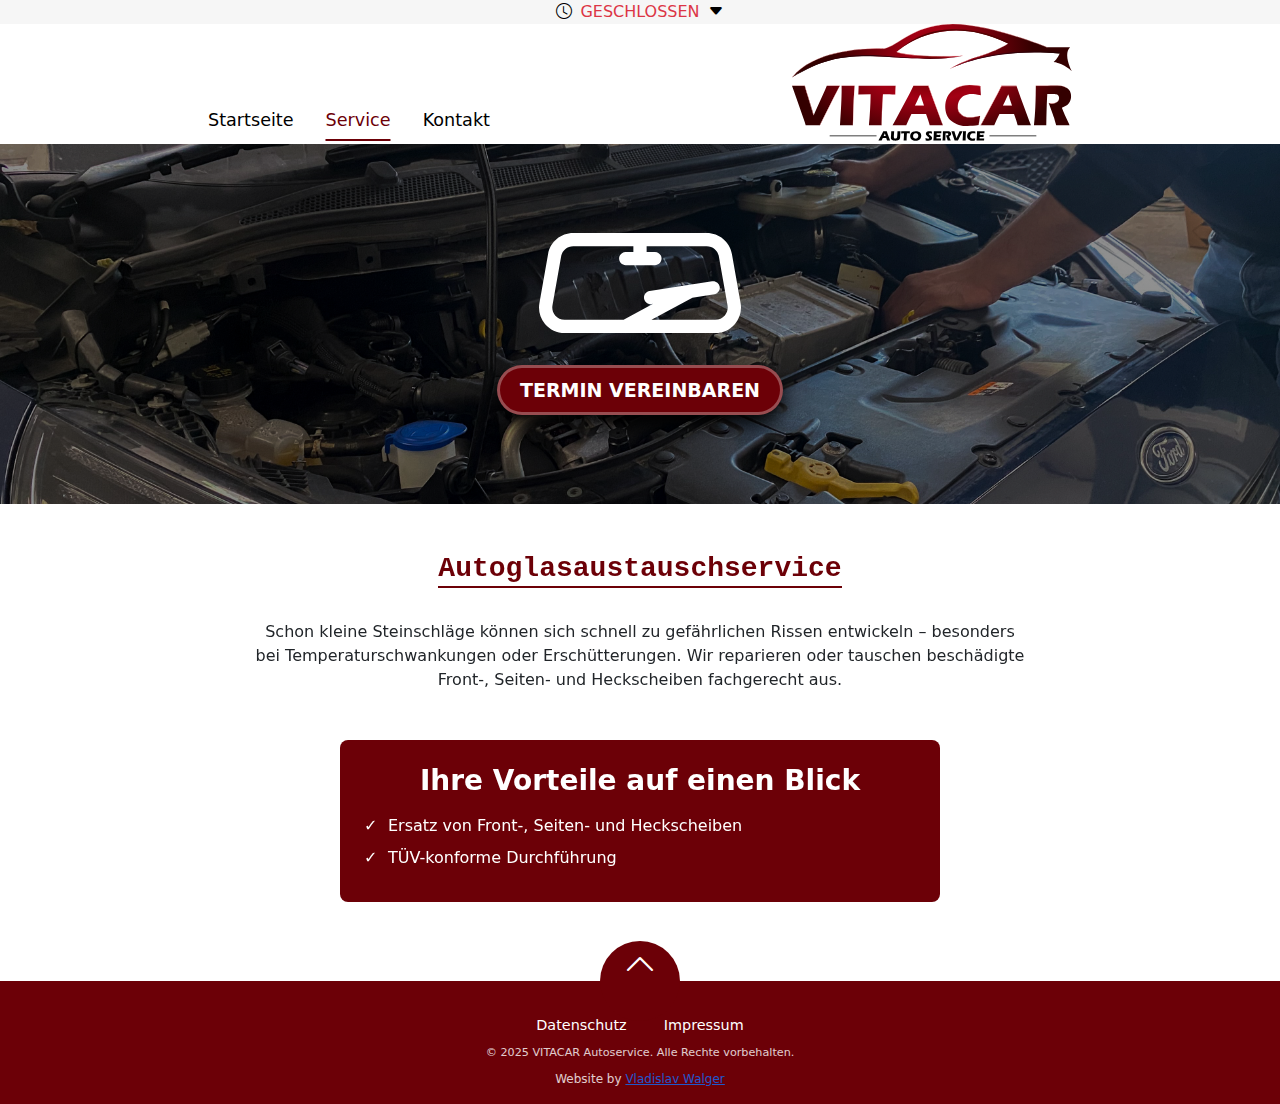
<file: autoglasaustauschservice.html>
<!DOCTYPE html>
<html lang="de">
<head>
  <meta charset="UTF-8">
  <title>VITACAR - Wartung & Inspektion</title>
  <link href="https://cdn.jsdelivr.net/npm/bootstrap@5.3.3/dist/css/bootstrap.min.css" rel="stylesheet">
  <link href="https://cdn.jsdelivr.net/npm/bootstrap-icons@1.10.5/font/bootstrap-icons.css" rel="stylesheet">
  <link rel="stylesheet" href="style.css">
</head>
<body>

<!-- Öffnungszeiten / Statusleiste -->
<div class="status">
  <div class="status-container container-fluid justify-content-center">
    <div class="status-wrapper d-flex align-items-center position-relative">
      <i class="bi bi-clock me-2 fs-6"></i>
      <span id="statusText" class="fs-6">Lade Status...</span>
      <i class="bi bi-caret-down-fill ms-2"></i>

      <!-- Dropdown Öffnungszeiten -->
      <div class="opening-hours position-absolute">
        <div class="opening-hours-line">
          <span>Montag bis Freitag</span>
          <span>08:30 - 17:30 Uhr</span>
        </div>
        <div class="opening-hours-line">
          <span>Samstag &amp; Sonntag</span>
          <span>Geschlossen</span>
        </div>
      </div>
    </div>
  </div>
</div>

<!-- Header / Navigation -->
<header>
  <nav class="main-nav">
    <div class="container-fluid content-container">
      <!-- Navigation links normal -->
      <ul class="nav-links">
        <li><a href="index.html">Startseite</a></li>
        <li class="has-submenu">
          <a href="#"  class="active">Service</a>
          <ul class="submenu">
            <li><a href="oelwechsel.html">Ölwechsel</a></li>
            <li><a href="wartung.html">Wartung & Inspektion</a></li>
            <li><a href="Fehlerdiagnose.html">Fehlerdiagnose</a></li>
            <li><a href="motor.html">Motor- & Getriebeinstandsetzung</a></li>
            <li><a href="autoglasaustauschservice.html">Autoglasaustauschservice</a></li>
            <li><a href="karosserie.html">Karosseriearbeiten</a></li>
            <li><a href="autopflege.html">Autopflege</a></li>
            <li><a href="lackaufbereitung.html">Lackaufbereitung</a></li>
          </ul>
        </li>
        <!-- <li><a href="#">Über uns</a></li> -->
        <li><a href="kontakt.html">Kontakt</a></li>
      </ul>

      <!-- Hamburger Icon -->
      <div class="hamburger">
        <span></span>
        <span></span>
        <span></span>
      </div>

      <!-- Logo -->
      <a href="index.html">
        <img src="Images/Logo.svg" alt="Vitacar Logo" height="120">
      </a> 
    </div>

    <!-- Overlay-Menü -->
    <div class="overlay-menu">
      <div class="overlay-content">
      <div class="close-overlay">
        <i class="bi bi-x"></i>
      </div>
      
      <!-- Hauptmenü -->
      <ul class="mainmenu">
        <li><a href="index.html">Startseite</a></li>
        <li>
          <a href="#" class="submenu-toggle">Service <span class="subarrow-right">&gt;</span></a>
        </li>
        <!-- <li><a href="#">Über uns</a></li> -->
        <li><a href="#">Kontakt</a></li>
      </ul>

        <!-- Untermenü -->
        <ul class="submenu-page">
          <li>
            <a href="#" class="submenu-back"><span class="subarrow-left">&lt;</span> Service</a>
          </li>
          <li><a href="oelwechsel.html">Ölwechsel</a></li>
          <li><a href="wartung.html">Wartung & Inspektion</a></li>
          <li><a href="Fehlerdiagnose.html">Fehlerdiagnose</a></li>
          <li><a href="motor.html">Motor- & Getriebeinstandsetzung</a></li>
          <li><a href="autoglasaustauschservice.html">Autoglasaustauschservice</a></li>
          <li><a href="karosserie.html">Karosseriearbeiten</a></li>
          <li><a href="autopflege.html">Autopflege</a></li>
          <li><a href="lackaufbereitung.html">Lackaufbereitung</a></li>
        </ul>
      </div>
    </div>
  </nav>
</header>

  <!-- Hero Section -->
  <section class="hero-section d-flex align-items-center justify-content-center text-center">
    <div class="hero-content">
      <img src="Assets/Hauptkategorien/Autoglasaustauschservice_weiß.svg" class="service_hero" alt="Ölwechsel Icon" height="100">
      <a href="kontakt.html" class="action_btn">TERMIN VEREINBAREN</a>
    </div>
  </section>

  <section class="service-section my-5 text-center reveal">
    <h3 class="section-title">Autoglasaustauschservice</h3>
    <p class="service-description">
      Schon kleine Steinschläge können sich schnell zu gefährlichen Rissen entwickeln – besonders bei Temperaturschwankungen oder Erschütterungen. Wir reparieren oder tauschen beschädigte Front-, Seiten- und Heckscheiben fachgerecht aus.
    </p>
  </section>

  <section class="inspection-cards my-5 reveal">
    <div class="benefit-box reveal">
      <h3 class="benefit-title text-center">Ihre Vorteile auf einen Blick</h3>
      <ul class="benefit-list">
        <li>Ersatz von Front-, Seiten- und Heckscheiben</li>
        <li>TÜV-konforme Durchführung</li>
      </ul>
    </div>
  </section>

  <footer class="footer">
    <div class="back-to-top">
      <a href="#">
        <i class="bi bi-chevron-up"></i>
      </a>
    </div>
    <div class="footer-links">
      <a href="#">Datenschutz</a>
      <a href="#">Impressum</a>
    </div>
    <div class="footer-copy">
      © 2025 VITACAR Autoservice. Alle Rechte vorbehalten.
    </div>

    <div class="footer-credit">
      Website by <a href="https://www.webwalger.de" target="_blank">Vladislav Walger</a>
    </div>
  </footer>

  <script src="script.js"></script>
  <script src="https://cdn.jsdelivr.net/npm/bootstrap@5.3.3/dist/js/bootstrap.bundle.min.js"></script>

</body>
</html>
</file>
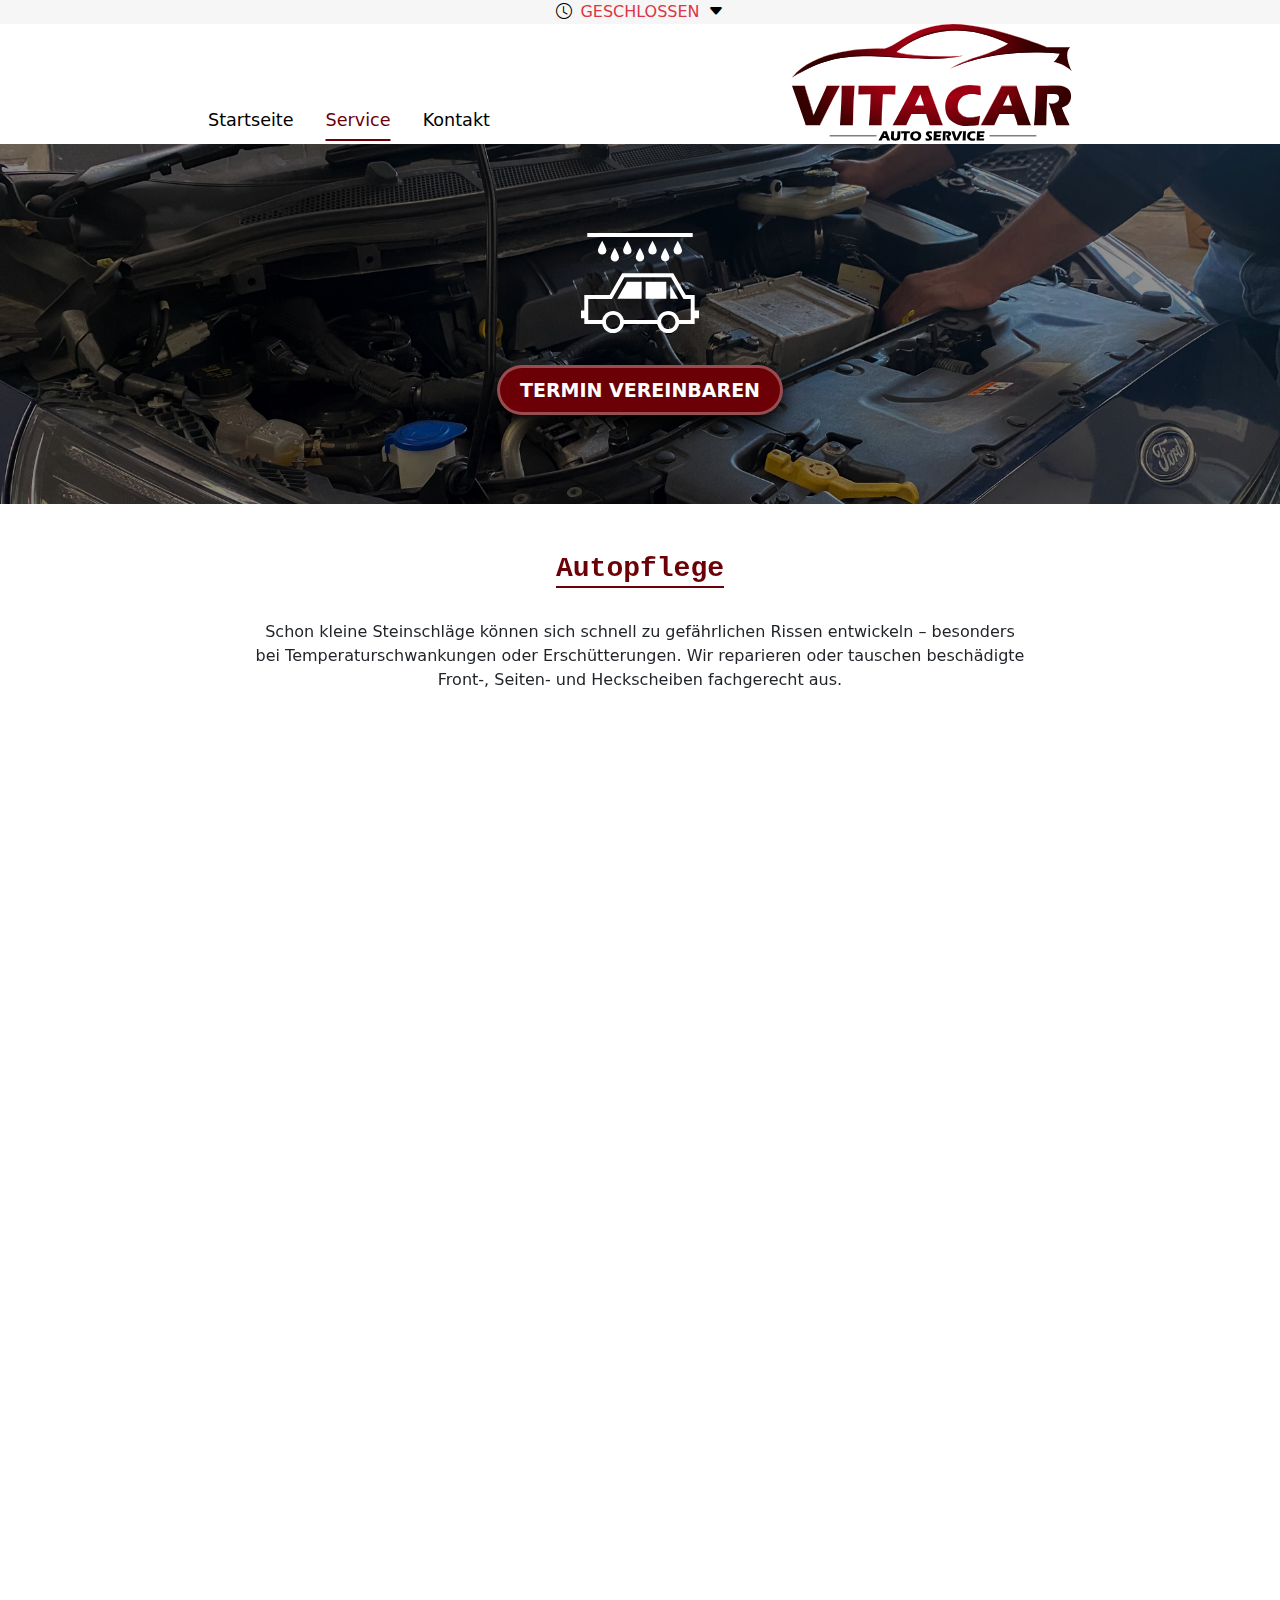
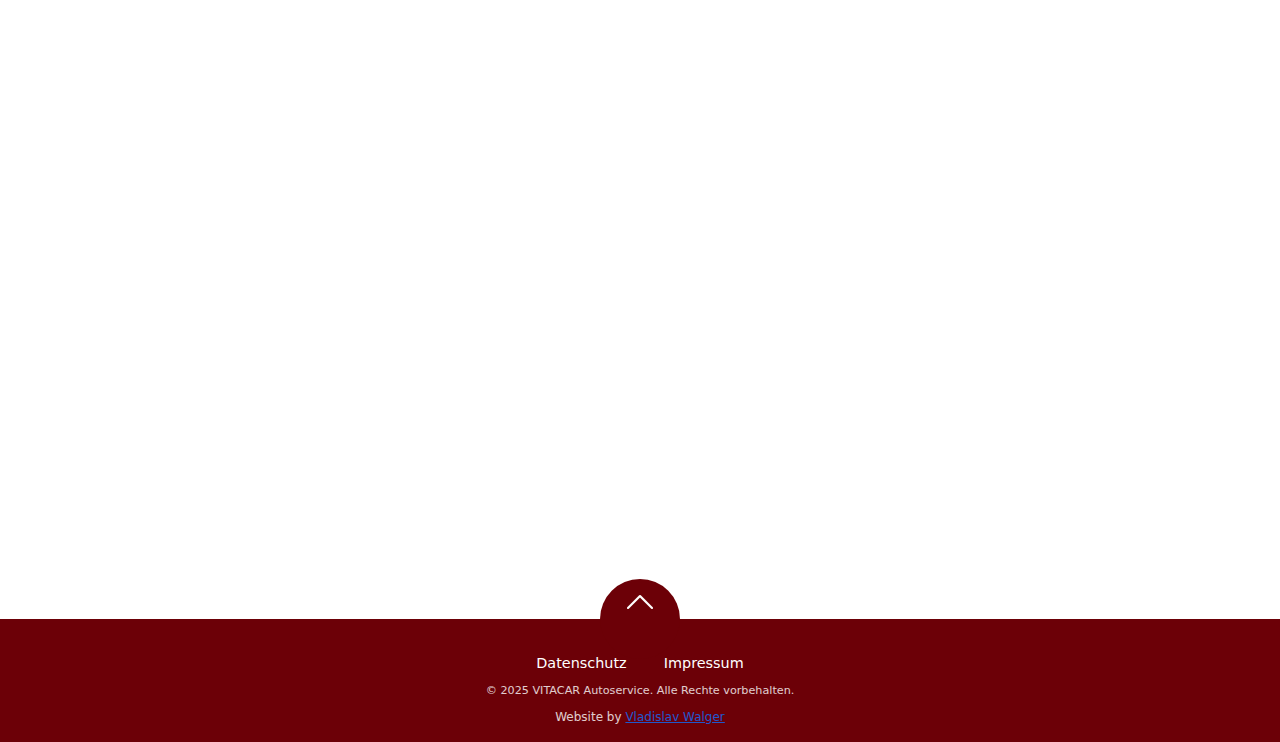
<file: autopflege.html>
<!DOCTYPE html>
<html lang="de">
<head>
  <meta charset="UTF-8">
  <title>VITACAR - Wartung & Inspektion</title>
  <link href="https://cdn.jsdelivr.net/npm/bootstrap@5.3.3/dist/css/bootstrap.min.css" rel="stylesheet">
  <link href="https://cdn.jsdelivr.net/npm/bootstrap-icons@1.10.5/font/bootstrap-icons.css" rel="stylesheet">
  <link rel="stylesheet" href="style.css">
</head>
<body>

<!-- Öffnungszeiten / Statusleiste -->
<div class="status">
  <div class="status-container container-fluid justify-content-center">
    <div class="status-wrapper d-flex align-items-center position-relative">
      <i class="bi bi-clock me-2 fs-6"></i>
      <span id="statusText" class="fs-6">Lade Status...</span>
      <i class="bi bi-caret-down-fill ms-2"></i>

      <!-- Dropdown Öffnungszeiten -->
      <div class="opening-hours position-absolute">
        <div class="opening-hours-line">
          <span>Montag bis Freitag</span>
          <span>08:30 - 17:30 Uhr</span>
        </div>
        <div class="opening-hours-line">
          <span>Samstag &amp; Sonntag</span>
          <span>Geschlossen</span>
        </div>
      </div>
    </div>
  </div>
</div>

<!-- Header / Navigation -->
<header>
  <nav class="main-nav">
    <div class="container-fluid content-container">
      <!-- Navigation links normal -->
      <ul class="nav-links">
        <li><a href="index.html">Startseite</a></li>
        <li class="has-submenu">
          <a href="#" class="active">Service</a>
          <ul class="submenu">
            <li><a href="oelwechsel.html">Ölwechsel</a></li>
            <li><a href="wartung.html">Wartung & Inspektion</a></li>
            <li><a href="Fehlerdiagnose.html">Fehlerdiagnose</a></li>
            <li><a href="motor.html">Motor- & Getriebeinstandsetzung</a></li>
            <li><a href="autoglasaustauschservice.html">Autoglasaustauschservice</a></li>
            <li><a href="karosserie.html">Karosseriearbeiten</a></li>
            <li><a href="autopflege.html">Autopflege</a></li>
            <li><a href="lackaufbereitung.html">Lackaufbereitung</a></li>
          </ul>
        </li>
        <!-- <li><a href="#">Über uns</a></li> -->
        <li><a href="kontakt.html">Kontakt</a></li>
      </ul>

      <!-- Hamburger Icon -->
      <div class="hamburger">
        <span></span>
        <span></span>
        <span></span>
      </div>

      <!-- Logo -->
      <a href="index.html">
        <img src="Images/Logo.svg" alt="Vitacar Logo" height="120">
      </a> 
    </div>

    <!-- Overlay-Menü -->
    <div class="overlay-menu">
      <div class="overlay-content">
      <div class="close-overlay">
        <i class="bi bi-x"></i>
      </div>
      
      <!-- Hauptmenü -->
      <ul class="mainmenu">
        <li><a href="index.html">Startseite</a></li>
        <li>
          <a href="#" class="submenu-toggle">Service <span class="subarrow-right">&gt;</span></a>
        </li>
        <!-- <li><a href="#">Über uns</a></li> -->
        <li><a href="#">Kontakt</a></li>
      </ul>

        <!-- Untermenü -->
        <ul class="submenu-page">
          <li>
            <a href="#" class="submenu-back"><span class="subarrow-left">&lt;</span> Service</a>
          </li>
          <li><a href="oelwechsel.html">Ölwechsel</a></li>
          <li><a href="wartung.html">Wartung & Inspektion</a></li>
          <li><a href="Fehlerdiagnose.html">Fehlerdiagnose</a></li>
          <li><a href="motor.html">Motor- & Getriebeinstandsetzung</a></li>
          <li><a href="autoglasaustauschservice.html">Autoglasaustauschservice</a></li>
          <li><a href="karosserie.html">Karosseriearbeiten</a></li>
          <li><a href="autopflege.html">Autopflege</a></li>
          <li><a href="lackaufbereitung.html">Lackaufbereitung</a></li>
        </ul>
      </div>
    </div>
  </nav>
</header>

  <!-- Hero Section -->
  <section class="hero-section d-flex align-items-center justify-content-center text-center">
    <div class="hero-content">
      <img src="Assets/Hauptkategorien/Autopflege_weiß.svg" class="service_hero" alt="Ölwechsel Icon" height="100">
      <a href="kontakt.html" class="action_btn">TERMIN VEREINBAREN</a>
    </div>
  </section>

  <section class="service-section my-5 text-center reveal">
    <h3 class="section-title">Autopflege</h3>
    <p class="service-description">
      Schon kleine Steinschläge können sich schnell zu gefährlichen Rissen entwickeln – besonders bei Temperaturschwankungen oder Erschütterungen. Wir reparieren oder tauschen beschädigte Front-, Seiten- und Heckscheiben fachgerecht aus.
    </p>
  </section>

  <section class="inspection-cards my-5">
    <div class="row g-4 justify-content-center service-cards reveal">
      <!-- Karte 1 -->
      <div class="col-12 col-md-4">
        <div class="card h-100 text-center p-4">
          <img src="Assets/Nebenkategorien/Außenaufbereitung.svg" alt="Räder- und Reifenwechsel" height="100" class="mb-3 mx-auto">
          <div class="card-body">
            <h3 class="card-title">Außenaufbereitung</h3>
            <p class="card-text">
              Wir reinigen, polieren und konservieren die Außenflächen Ihres Fahrzeugs für langanhaltenden Glanz und Schutz.
            </p>
          </div>
        </div>
      </div>

      <!-- Karte 2 -->
      <div class="col-12 col-md-4">
        <div class="card h-100 text-center p-4">
          <img src="Assets/Nebenkategorien/Innenaufbereitung.svg" alt="Klimaanlagenservice" height="100" class="mb-3 mx-auto">
          <div class="card-body">
            <h3 class="card-title">Innenaufbereitung</h3>
            <p class="card-text">
              Wir säubern gründlich Sitze, Teppiche, Kunststoffflächen und Lüftungen – inkl. Pflege und Geruchsentfernung.
            </p>
          </div>
        </div>
      </div>

      <!-- Karte 3 -->
      <div class="col-12 col-md-4">
        <div class="card h-100 text-center p-4">
          <img src="Assets/Nebenkategorien/Lackpolitur.svg" alt="HU/AU Vorbereitung & Durchführung" height="100" class="mb-3 mx-auto">
          <div class="card-body">
            <h3 class="card-title">Lackpolitur</h3>
            <p class="card-text">
              Wir entfernen feine Kratzer und Mattierungen mit professioneller Poliertechnik und bringen den Lack wieder zum Glänzen.
            </p>
          </div>
        </div>
      </div>

        <!-- Karte 4 -->
        <div class="col-12 col-md-4">
            <div class="card h-100 text-center p-4">
                <img src="Assets/Nebenkategorien/Ozonbehandlung.svg" alt="HU/AU Vorbereitung & Durchführung" height="100" class="mb-3 mx-auto">
                <div class="card-body">
                    <h3 class="card-title">Ozonbehandlung</h3>
                    <p class="card-text">
                        Wir neutralisieren unangenehme Gerüche im Innenraum effektiv mit Ozon – ganz ohne chemische Rückstände.
                    </p>
                </div>
            </div>
        </div>

        <!-- Karte 5 -->
        <div class="col-12 col-md-4">
            <div class="card h-100 text-center p-4">
                <img src="Assets/Nebenkategorien/Scheinwerfer.svg" alt="HU/AU Vorbereitung & Durchführung" height="100" class="mb-3 mx-auto">
                <div class="card-body">
                    <h3 class="card-title">Scheinwerferpolitur</h3>
                    <p class="card-text">
                        Wir polieren matte oder vergilbte Scheinwerfergläser auf – für bessere Optik und optimale Lichtausbeute.
                    </p>
                </div>
            </div>
        </div>

        <!-- Karte 6 -->
        <div class="col-12 col-md-4">
            <div class="card h-100 text-center p-4">
                <img src="Assets/Nebenkategorien/Fleckenreinigung.svg" alt="HU/AU Vorbereitung & Durchführung" height="100" class="mb-3 mx-auto">
                <div class="card-body">
                    <h3 class="card-title">Fleckenentfernung</h3>
                    <p class="card-text">
                        Wir behandeln hartnäckige Flecken auf Sitzen, Dachhimmel oder Teppichen gezielt und materialschonend.
                    </p>
                </div>
            </div>
        </div>

        <!-- Karte 7 -->
        <div class="col-12 col-md-4">
            <div class="card h-100 text-center p-4">
                <img src="Assets/Nebenkategorien/Lederreinigung.svg" alt="HU/AU Vorbereitung & Durchführung" height="100" class="mb-3 mx-auto">
                <div class="card-body">
                    <h3 class="card-title">Lederreinigung und Pflege</h3>
                    <p class="card-text">
                        Wir reinigen und pflegen Ledersitze mit hochwertigen Produkten, damit Farbe, Geschmeidigkeit und Struktur erhalten bleiben.
                    </p>
                </div>
            </div>
        </div>

        <!-- Karte 8 -->
        <div class="col-12 col-md-4">
            <div class="card h-100 text-center p-4">
                <img src="Assets/Nebenkategorien/Tierhaarentfernung.svg" alt="HU/AU Vorbereitung & Durchführung" height="100" class="mb-3 mx-auto">
                <div class="card-body">
                    <h3 class="card-title">Tierhaarentfernung</h3>
                    <p class="card-text">
                        Wir entfernen gründlich Tierhaare aus Polstern, Teppichen und schwer zugänglichen Stellen – ideal für Allergiker.
                    </p>
                </div>
            </div>
        </div>

        <!-- Karte 9 -->
        <div class="col-12 col-md-4">
            <div class="card h-100 text-center p-4">
                <img src="Assets/Nebenkategorien/Motorreinigung.svg" alt="HU/AU Vorbereitung & Durchführung" height="100" class="mb-3 mx-auto">
                <div class="card-body">
                    <h3 class="card-title">Motorwäsche</h3>
                    <p class="card-text">
                        Wir reinigen den Motorraum schonend von Öl, Staub und Schmutz – auf Wunsch auch mit Versiegelung.
                    </p>
                </div>
            </div>
        </div>
    </div>

    <div class="benefit-box reveal">
      <h3 class="benefit-title text-center">Ihre Vorteile auf einen Blick</h3>
      <ul class="benefit-list">
        <li>Professionelle Außen- & Innenaufbereitung für neuen Glanz</li>
        <li>Tiefenreinigung von Sitzen, Leder & Textilien</li>
        <li>Ozonbehandlung für hygienische Frische im Innenraum</li>
      </ul>
    </div>
  </section>

  <footer class="footer">
    <div class="back-to-top">
      <a href="#">
        <i class="bi bi-chevron-up"></i>
      </a>
    </div>
    <div class="footer-links">
      <a href="#">Datenschutz</a>
      <a href="#">Impressum</a>
    </div>
    <div class="footer-copy">
      © 2025 VITACAR Autoservice. Alle Rechte vorbehalten.
    </div>

    <div class="footer-credit">
      Website by <a href="https://www.webwalger.de" target="_blank">Vladislav Walger</a>
    </div>
  </footer>

  <script src="script.js"></script>
  <script src="https://cdn.jsdelivr.net/npm/bootstrap@5.3.3/dist/js/bootstrap.bundle.min.js"></script>

</body>
</html>
</file>
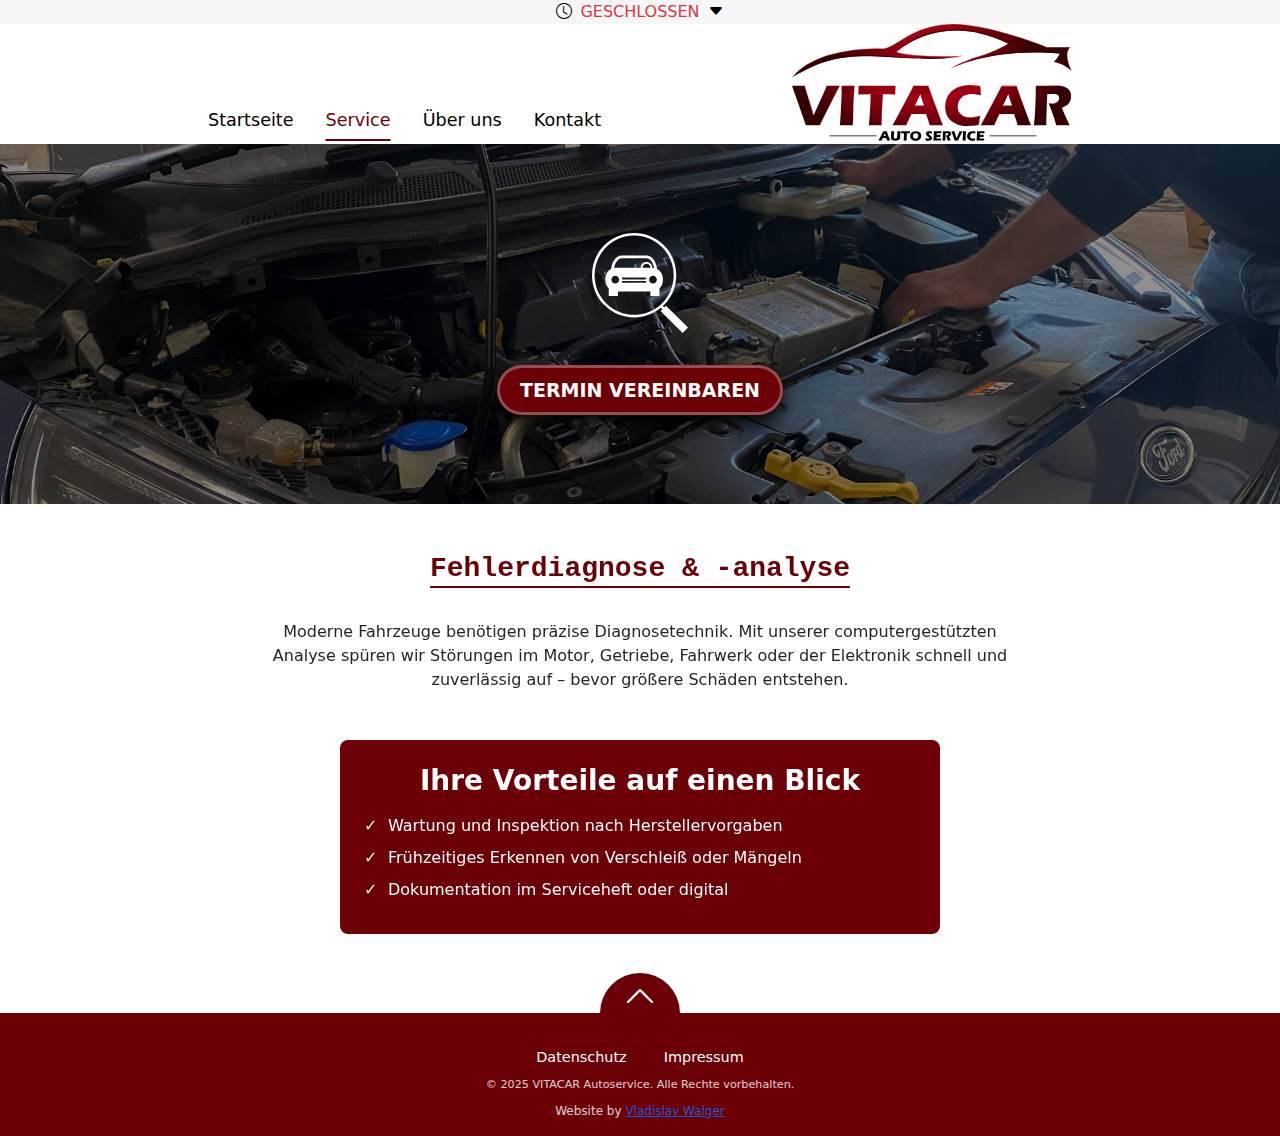
<file: Fehlerdiagnose.html>
<!DOCTYPE html>
<html lang="de">
<head>
  <meta charset="UTF-8">
  <title>VITACAR - Fehlerdiagnose & Analyse</title>
  <link href="https://cdn.jsdelivr.net/npm/bootstrap@5.3.3/dist/css/bootstrap.min.css" rel="stylesheet">
  <link href="https://cdn.jsdelivr.net/npm/bootstrap-icons@1.10.5/font/bootstrap-icons.css" rel="stylesheet">
  <link rel="stylesheet" href="style.css">
</head>
<body>

<!-- Öffnungszeiten / Statusleiste -->
<div class="status">
  <div class="status-container container-fluid justify-content-center">
    <div class="status-wrapper d-flex align-items-center position-relative">
      <i class="bi bi-clock me-2 fs-6"></i>
      <span id="statusText" class="fs-6">Lade Status...</span>
      <i class="bi bi-caret-down-fill ms-2"></i>

      <!-- Dropdown Öffnungszeiten -->
      <div class="opening-hours position-absolute">
        <div class="opening-hours-line">
          <span>Montag bis Freitag</span>
          <span>08:30 - 17:30 Uhr</span>
        </div>
        <div class="opening-hours-line">
          <span>Samstag &amp; Sonntag</span>
          <span>Geschlossen</span>
        </div>
      </div>
    </div>
  </div>
</div>

<!-- Header / Navigation -->
<header>
  <nav class="main-nav">
    <div class="container-fluid content-container">
      <!-- Navigation links normal -->
      <ul class="nav-links">
        <li><a href="index.html">Startseite</a></li>
        <li class="has-submenu">
          <a href="#" class="active">Service</a>
          <ul class="submenu">
            <li><a href="oelwechsel.html">Ölwechsel</a></li>
            <li><a href="wartung.html">Wartung & Inspektion</a></li>
            <li><a href="Fehlerdiagnose.html">Fehlerdiagnose</a></li>
            <li><a href="motor.html">Motor- & Getriebeinstandsetzung</a></li>
            <li><a href="autoglasaustauschservice.html">Autoglasaustauschservice</a></li>
            <li><a href="karosserie.html">Karosseriearbeiten</a></li>
            <li><a href="autopflege.html">Autopflege</a></li>
            <li><a href="lackaufbereitung.html">Lackaufbereitung</a></li>
          </ul>
        </li>
        <li><a href="#">Über uns</a></li>
        <li><a href="kontakt.html">Kontakt</a></li>
      </ul>

      <!-- Hamburger Icon -->
      <div class="hamburger">
        <span></span>
        <span></span>
        <span></span>
      </div>

      <!-- Logo -->
      <a href="index.html">
        <img src="Images/Logo.svg" alt="Vitacar Logo" height="120">
      </a> 
    </div>

    <!-- Overlay-Menü -->
    <div class="overlay-menu">
      <div class="overlay-content">
      <div class="close-overlay">
        <i class="bi bi-x"></i>
      </div>
      
      <!-- Hauptmenü -->
      <ul class="mainmenu">
        <li><a href="index.html">Startseite</a></li>
        <li>
          <a href="#" class="submenu-toggle">Service <span class="subarrow-right">&gt;</span></a>
        </li>
        <li><a href="#">Über uns</a></li>
        <li><a href="#">Kontakt</a></li>
      </ul>

        <!-- Untermenü -->
        <ul class="submenu-page">
          <li>
            <a href="#" class="submenu-back"><span class="subarrow-left">&lt;</span> Service</a>
          </li>
          <li><a href="oelwechsel.html">Ölwechsel</a></li>
          <li><a href="wartung.html">Wartung & Inspektion</a></li>
          <li><a href="Fehlerdiagnose.html">Fehlerdiagnose</a></li>
          <li><a href="motor.html">Motor- & Getriebeinstandsetzung</a></li>
          <li><a href="autoglasaustauschservice.html">Autoglasaustauschservice</a></li>
          <li><a href="karosserie.html">Karosseriearbeiten</a></li>
          <li><a href="autopflege.html">Autopflege</a></li>
          <li><a href="lackaufbereitung.html">Lackaufbereitung</a></li>
        </ul>
      </div>
    </div>
  </nav>
</header>

  <!-- Hero Section -->
  <section class="hero-section d-flex align-items-center justify-content-center text-center">
    <div class="hero-content">
      <img src="Assets/Hauptkategorien/Fehlerdiagnose & -analyse_weiß.svg" class="service_hero" alt="Ölwechsel Icon" height="100">
      <a href="kontakt.html" class="action_btn">TERMIN VEREINBAREN</a>
    </div>
  </section>

  <section class="service-section my-5 text-center reveal">
    <h3 class="section-title">Fehlerdiagnose & -analyse</h3>
    <p class="service-description">
      Moderne Fahrzeuge benötigen präzise Diagnosetechnik. Mit unserer computergestützten Analyse spüren wir Störungen im Motor, Getriebe, Fahrwerk oder der Elektronik schnell und zuverlässig auf – bevor größere Schäden entstehen.
    </p>
  </section>

  <section class="inspection-cards my-5 reveal">
    <div class="benefit-box reveal">
      <h3 class="benefit-title text-center">Ihre Vorteile auf einen Blick</h3>
      <ul class="benefit-list">
        <li>Wartung und Inspektion nach Herstellervorgaben</li>
        <li>Frühzeitiges Erkennen von Verschleiß oder Mängeln</li>
        <li>Dokumentation im Serviceheft oder digital</li>
      </ul>
    </div>
  </section>

  <footer class="footer">
    <div class="back-to-top">
      <a href="#">
        <i class="bi bi-chevron-up"></i>
      </a>
    </div>
    <div class="footer-links">
      <a href="#">Datenschutz</a>
      <a href="#">Impressum</a>
    </div>
    <div class="footer-copy">
      © 2025 VITACAR Autoservice. Alle Rechte vorbehalten.
    </div>

    <div class="footer-credit">
      Website by <a href="https://www.webwalger.de" target="_blank">Vladislav Walger</a>
    </div>
  </footer>

  <script src="script.js"></script>
  <script src="https://cdn.jsdelivr.net/npm/bootstrap@5.3.3/dist/js/bootstrap.bundle.min.js"></script>

</body>
</html>
</file>
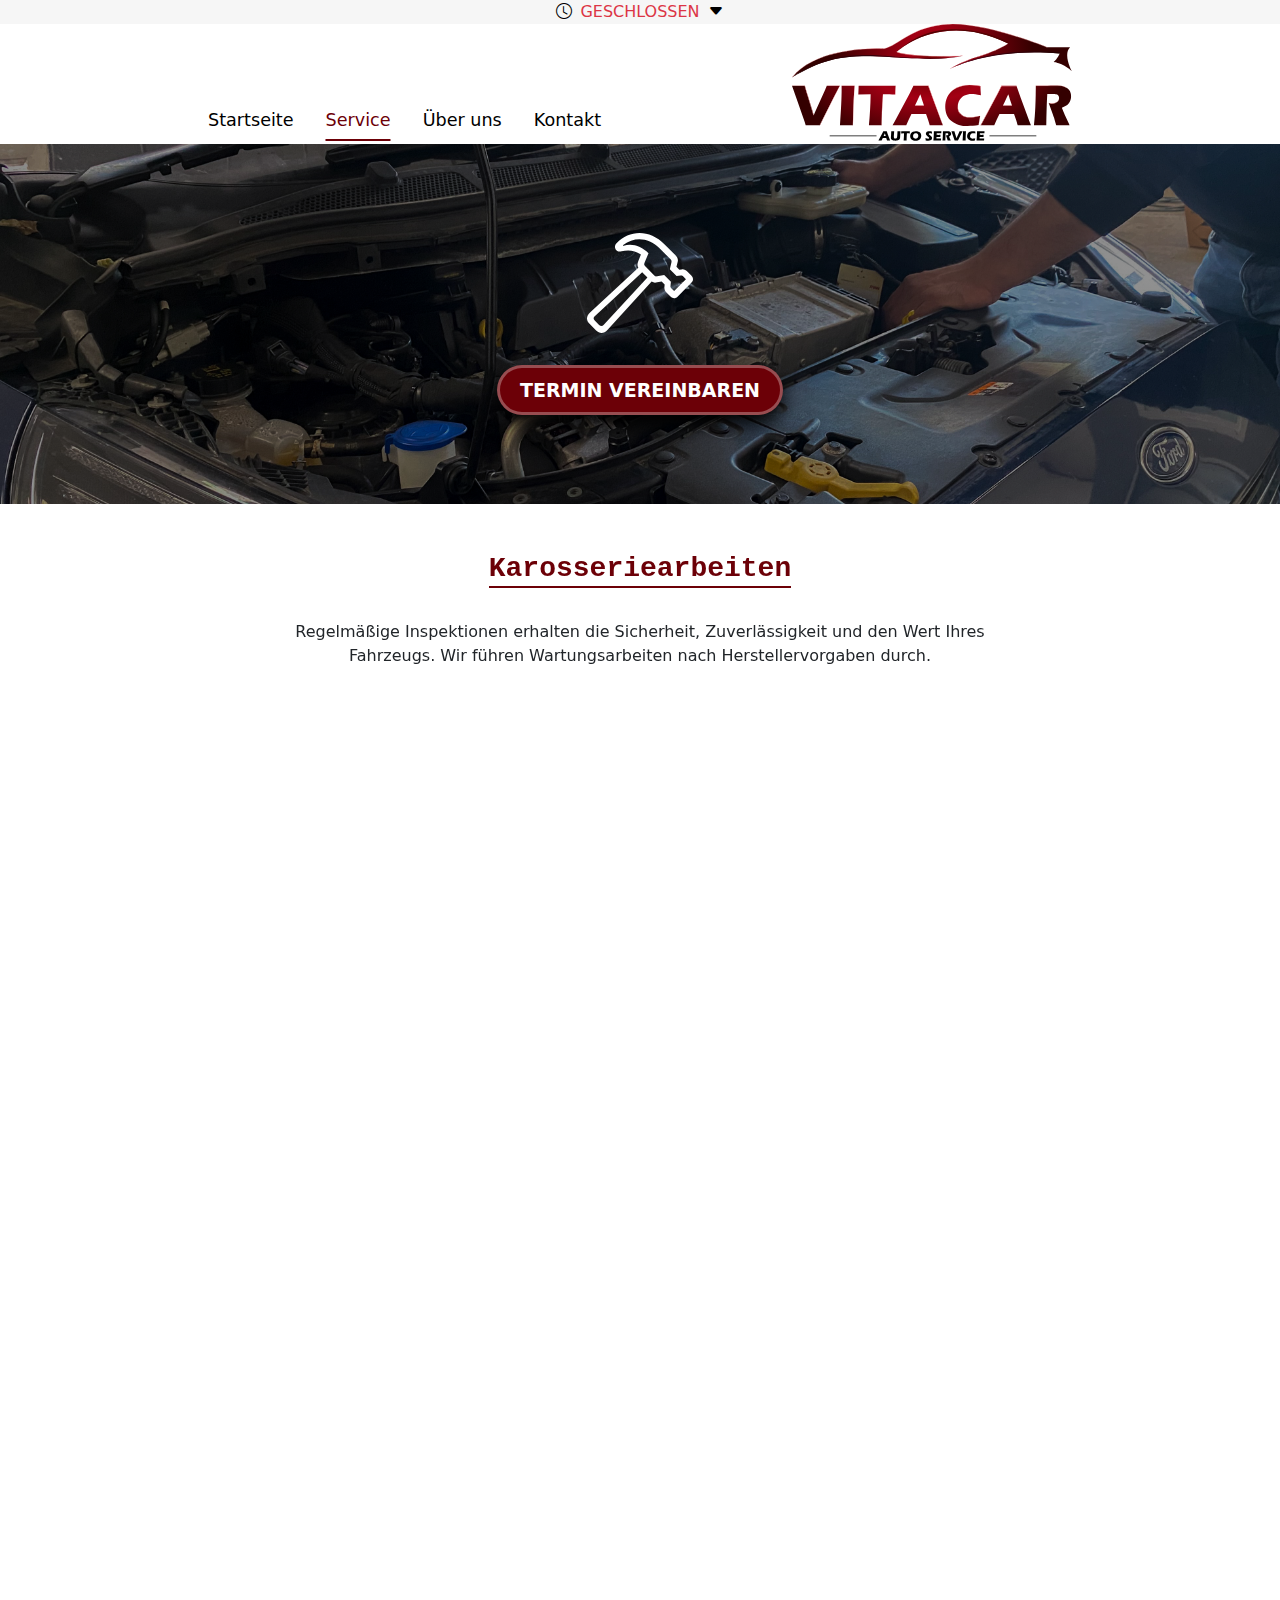
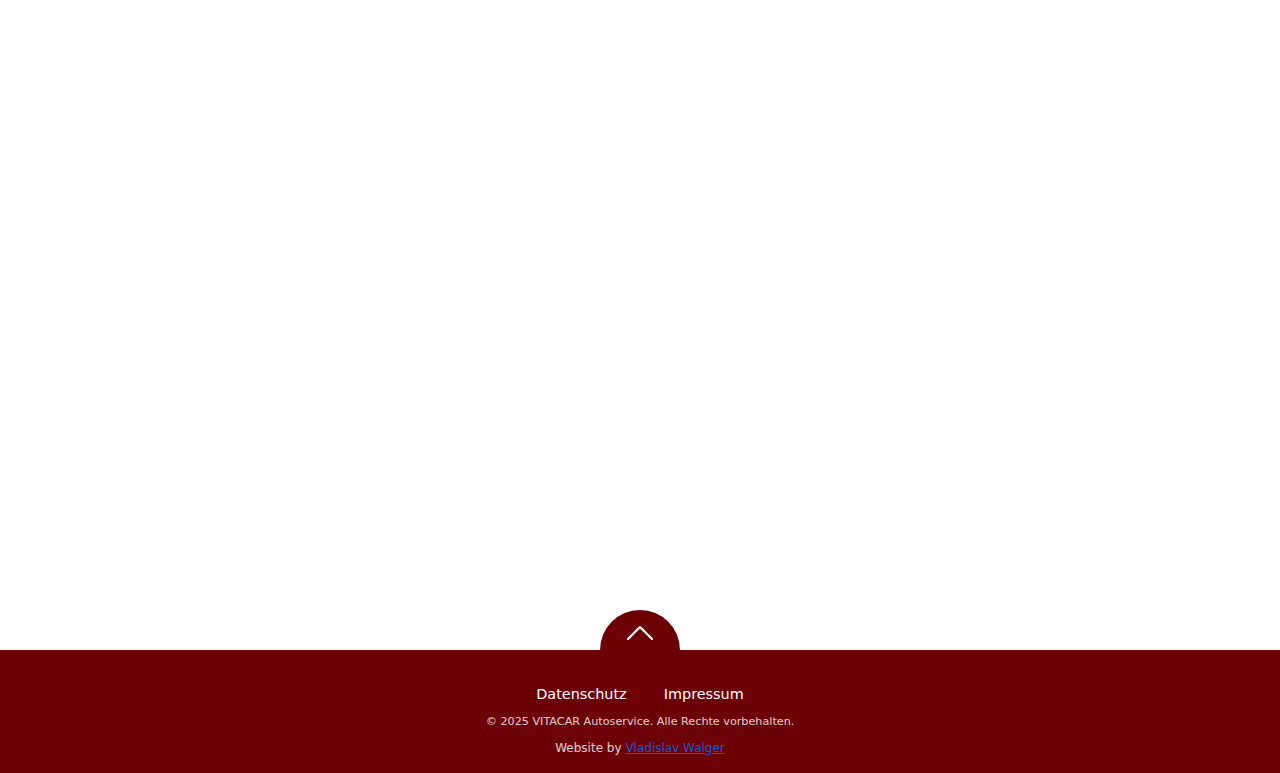
<file: karosserie.html>
<!DOCTYPE html>
<html lang="de">
<head>
  <meta charset="UTF-8">
  <title>VITACAR - Wartung & Inspektion</title>
  <link href="https://cdn.jsdelivr.net/npm/bootstrap@5.3.3/dist/css/bootstrap.min.css" rel="stylesheet">
  <link href="https://cdn.jsdelivr.net/npm/bootstrap-icons@1.10.5/font/bootstrap-icons.css" rel="stylesheet">
  <link rel="stylesheet" href="style.css">
</head>
<body>

<!-- Öffnungszeiten / Statusleiste -->
<div class="status">
  <div class="status-container container-fluid justify-content-center">
    <div class="status-wrapper d-flex align-items-center position-relative">
      <i class="bi bi-clock me-2 fs-6"></i>
      <span id="statusText" class="fs-6">Lade Status...</span>
      <i class="bi bi-caret-down-fill ms-2"></i>

      <!-- Dropdown Öffnungszeiten -->
      <div class="opening-hours position-absolute">
        <div class="opening-hours-line">
          <span>Montag bis Freitag</span>
          <span>08:30 - 17:30 Uhr</span>
        </div>
        <div class="opening-hours-line">
          <span>Samstag &amp; Sonntag</span>
          <span>Geschlossen</span>
        </div>
      </div>
    </div>
  </div>
</div>

<!-- Header / Navigation -->
<header>
  <nav class="main-nav">
    <div class="container-fluid content-container">
      <!-- Navigation links normal -->
      <ul class="nav-links">
        <li><a href="index.html">Startseite</a></li>
        <li class="has-submenu">
          <a href="#" class="active">Service</a>
          <ul class="submenu">
            <li><a href="oelwechsel.html">Ölwechsel</a></li>
            <li><a href="wartung.html">Wartung & Inspektion</a></li>
            <li><a href="Fehlerdiagnose.html">Fehlerdiagnose</a></li>
            <li><a href="motor.html">Motor- & Getriebeinstandsetzung</a></li>
            <li><a href="autoglasaustauschservice.html">Autoglasaustauschservice</a></li>
            <li><a href="karosserie.html">Karosseriearbeiten</a></li>
            <li><a href="autopflege.html">Autopflege</a></li>
            <li><a href="lackaufbereitung.html">Lackaufbereitung</a></li>
          </ul>
        </li>
        <li><a href="#">Über uns</a></li>
        <li><a href="kontakt.html">Kontakt</a></li>
      </ul>

      <!-- Hamburger Icon -->
      <div class="hamburger">
        <span></span>
        <span></span>
        <span></span>
      </div>

      <!-- Logo -->
      <a href="index.html">
        <img src="Images/Logo.svg" alt="Vitacar Logo" height="120">
      </a> 
    </div>

    <!-- Overlay-Menü -->
    <div class="overlay-menu">
      <div class="overlay-content">
      <div class="close-overlay">
        <i class="bi bi-x"></i>
      </div>
      
      <!-- Hauptmenü -->
      <ul class="mainmenu">
        <li><a href="index.html">Startseite</a></li>
        <li>
          <a href="#" class="submenu-toggle">Service <span class="subarrow-right">&gt;</span></a>
        </li>
        <li><a href="#">Über uns</a></li>
        <li><a href="#">Kontakt</a></li>
      </ul>

        <!-- Untermenü -->
        <ul class="submenu-page">
          <li>
            <a href="#" class="submenu-back"><span class="subarrow-left">&lt;</span> Service</a>
          </li>
          <li><a href="oelwechsel.html">Ölwechsel</a></li>
          <li><a href="wartung.html">Wartung & Inspektion</a></li>
          <li><a href="Fehlerdiagnose.html">Fehlerdiagnose</a></li>
          <li><a href="motor.html">Motor- & Getriebeinstandsetzung</a></li>
          <li><a href="autoglasaustauschservice.html">Autoglasaustauschservice</a></li>
          <li><a href="karosserie.html">Karosseriearbeiten</a></li>
          <li><a href="autopflege.html">Autopflege</a></li>
          <li><a href="lackaufbereitung.html">Lackaufbereitung</a></li>
        </ul>
      </div>
    </div>
  </nav>
</header>

  <!-- Hero Section -->
  <section class="hero-section d-flex align-items-center justify-content-center text-center">
    <div class="hero-content">
      <img src="Assets/Hauptkategorien/Karosserie Arbeiten_weiß.svg" class="service_hero" alt="Ölwechsel Icon" height="100">
      <a href="kontakt.html" class="action_btn">TERMIN VEREINBAREN</a>
    </div>
  </section>

  <section class="service-section my-5 text-center reveal">
    <h3 class="section-title">Karosseriearbeiten</h3>
    <p class="service-description">
      Regelmäßige Inspektionen erhalten die Sicherheit, Zuverlässigkeit und den Wert Ihres Fahrzeugs. Wir führen Wartungsarbeiten nach Herstellervorgaben durch.
    </p>
  </section>

  <section class="inspection-cards my-5">
    <div class="row g-4 justify-content-center service-cards reveal">
      <!-- Karte 1 -->
      <div class="col-12 col-md-4">
        <div class="card h-100 text-center p-4">
          <img src="Assets/Nebenkategorien/Unfallinstandsetzung.svg" alt="Räder- und Reifenwechsel" height="100" class="mb-3 mx-auto">
          <div class="card-body">
            <h3 class="card-title">Unfallinstandsetzung</h3>
            <p class="card-text">
              Wir bringen Ihr Fahrzeug nach Unfallschäden wieder in Form – fachgerecht, präzise und nach Herstellervorgaben.
            </p>
          </div>
        </div>
      </div>

      <!-- Karte 2 -->
      <div class="col-12 col-md-4">
        <div class="card h-100 text-center p-4">
          <img src="Assets/Nebenkategorien/Schweißarbeiten.svg" alt="Klimaanlagenservice" height="100" class="mb-3 mx-auto">
          <div class="card-body">
            <h3 class="card-title">Schweißarbeiten</h3>
            <p class="card-text">
              Wir führen punktgenaue Schweißarbeiten an tragenden Teilen oder Blechen mit geprüften Verfahren und Materialien durch.
            </p>
          </div>
        </div>
      </div>

      <!-- Karte 3 -->
      <div class="col-12 col-md-4">
        <div class="card h-100 text-center p-4">
          <img src="Assets/Nebenkategorien/Blechschaden.svg" alt="HU/AU Vorbereitung & Durchführung" height="100" class="mb-3 mx-auto">
          <div class="card-body">
            <h3 class="card-title">Blechschaden</h3>
            <p class="card-text">
              Wir richten verbogene Karosserieteile, setzen Bleche instand oder ersetzen sie bei Bedarf vollständig.
            </p>
          </div>
        </div>
      </div>

        <!-- Karte 4 -->
        <div class="col-12 col-md-4">
            <div class="card h-100 text-center p-4">
                <img src="Assets/Nebenkategorien/Austausch der Karosserieteile.svg" alt="HU/AU Vorbereitung & Durchführung" height="100" class="mb-3 mx-auto">
                <div class="card-body">
                    <h3 class="card-title">Austausch der Karosserieteile</h3>
                    <p class="card-text">
                        Wir führen punktgenaue Schweißarbeiten an tragenden Teilen oder Blechen mit geprüften Verfahren und Materialien durch.
                    </p>
                </div>
            </div>
        </div>

        <!-- Karte 5 -->
        <div class="col-12 col-md-4">
            <div class="card h-100 text-center p-4">
                <img src="Assets/Nebenkategorien/Rostbeseitigung.svg" alt="HU/AU Vorbereitung & Durchführung" height="100" class="mb-3 mx-auto">
                <div class="card-body">
                    <h3 class="card-title">Rostbeseitigung</h3>
                    <p class="card-text">
                        Wir entfernen Rost gründlich, versiegeln die betroffenen Stellen und schützen Ihr Fahrzeug dauerhaft vor Neubefall.
                    </p>
                </div>
            </div>
        </div>

        <!-- Karte 6 -->
        <div class="col-12 col-md-4">
            <div class="card h-100 text-center p-4">
                <img src="Assets/Nebenkategorien/Beulen.svg" alt="HU/AU Vorbereitung & Durchführung" height="100" class="mb-3 mx-auto">
                <div class="card-body">
                    <h3 class="card-title">Beulen-, Dellen- und Hagelschadenentfernung</h3>
                    <p class="card-text">
                        Wir beseitigen Dellen und Beulen sanft und lackschonend per Smart Repair oder Rückverformung
                    </p>
                </div>
            </div>
        </div>

        <!-- Karte 7 -->
        <div class="col-12 col-md-4">
            <div class="card h-100 text-center p-4">
                <img src="Assets/Nebenkategorien/Kratzer_Lack.svg" alt="HU/AU Vorbereitung & Durchführung" height="100" class="mb-3 mx-auto">
                <div class="card-body">
                    <h3 class="card-title">Kratzer oder Lackschäden</h3>
                    <p class="card-text">
                        Wir beseitigen kleine bis mittlere Lackschäden per Spot-Repair oder Komplettlackierung – je nach Bedarf und Zustand.
                    </p>
                </div>
            </div>
        </div>

        <!-- Karte 8 -->
        <div class="col-12 col-md-4">
            <div class="card h-100 text-center p-4">
                <img src="Assets/Nebenkategorien/Unterboden.svg" alt="HU/AU Vorbereitung & Durchführung" height="100" class="mb-3 mx-auto">
                <div class="card-body">
                    <h3 class="card-title">Unterbodenschutz</h3>
                    <p class="card-text">
                        Wir reinigen den Unterboden, entfernen Rostansätze und tragen eine neue Schutzbeschichtung gegen Salz und Feuchtigkeit auf.
                    </p>
                </div>
            </div>
        </div>
    </div>

    <div class="benefit-box reveal">
      <h3 class="benefit-title text-center">Ihre Vorteile auf einen Blick</h3>
      <ul class="benefit-list">
        <li>Instandsetzung von Blechschäden, Dellen und Unfallschäden</li>
        <li>Fachgerechter Austausch und Anpassung von Karosserieteilen</li>
        <li>Präzise Schweißarbeiten nach Herstellervorgaben</li>
        <li>Rostbeseitigung & Schutz für langfristige Werterhaltung</li>
      </ul>
    </div>
  </section>

  <footer class="footer">
    <div class="back-to-top">
      <a href="#">
        <i class="bi bi-chevron-up"></i>
      </a>
    </div>
    <div class="footer-links">
      <a href="#">Datenschutz</a>
      <a href="#">Impressum</a>
    </div>
    <div class="footer-copy">
      © 2025 VITACAR Autoservice. Alle Rechte vorbehalten.
    </div>

    <div class="footer-credit">
      Website by <a href="https://www.webwalger.de" target="_blank">Vladislav Walger</a>
    </div>
  </footer>

  <script src="script.js"></script>
  <script src="https://cdn.jsdelivr.net/npm/bootstrap@5.3.3/dist/js/bootstrap.bundle.min.js"></script>

</body>
</html>
</file>
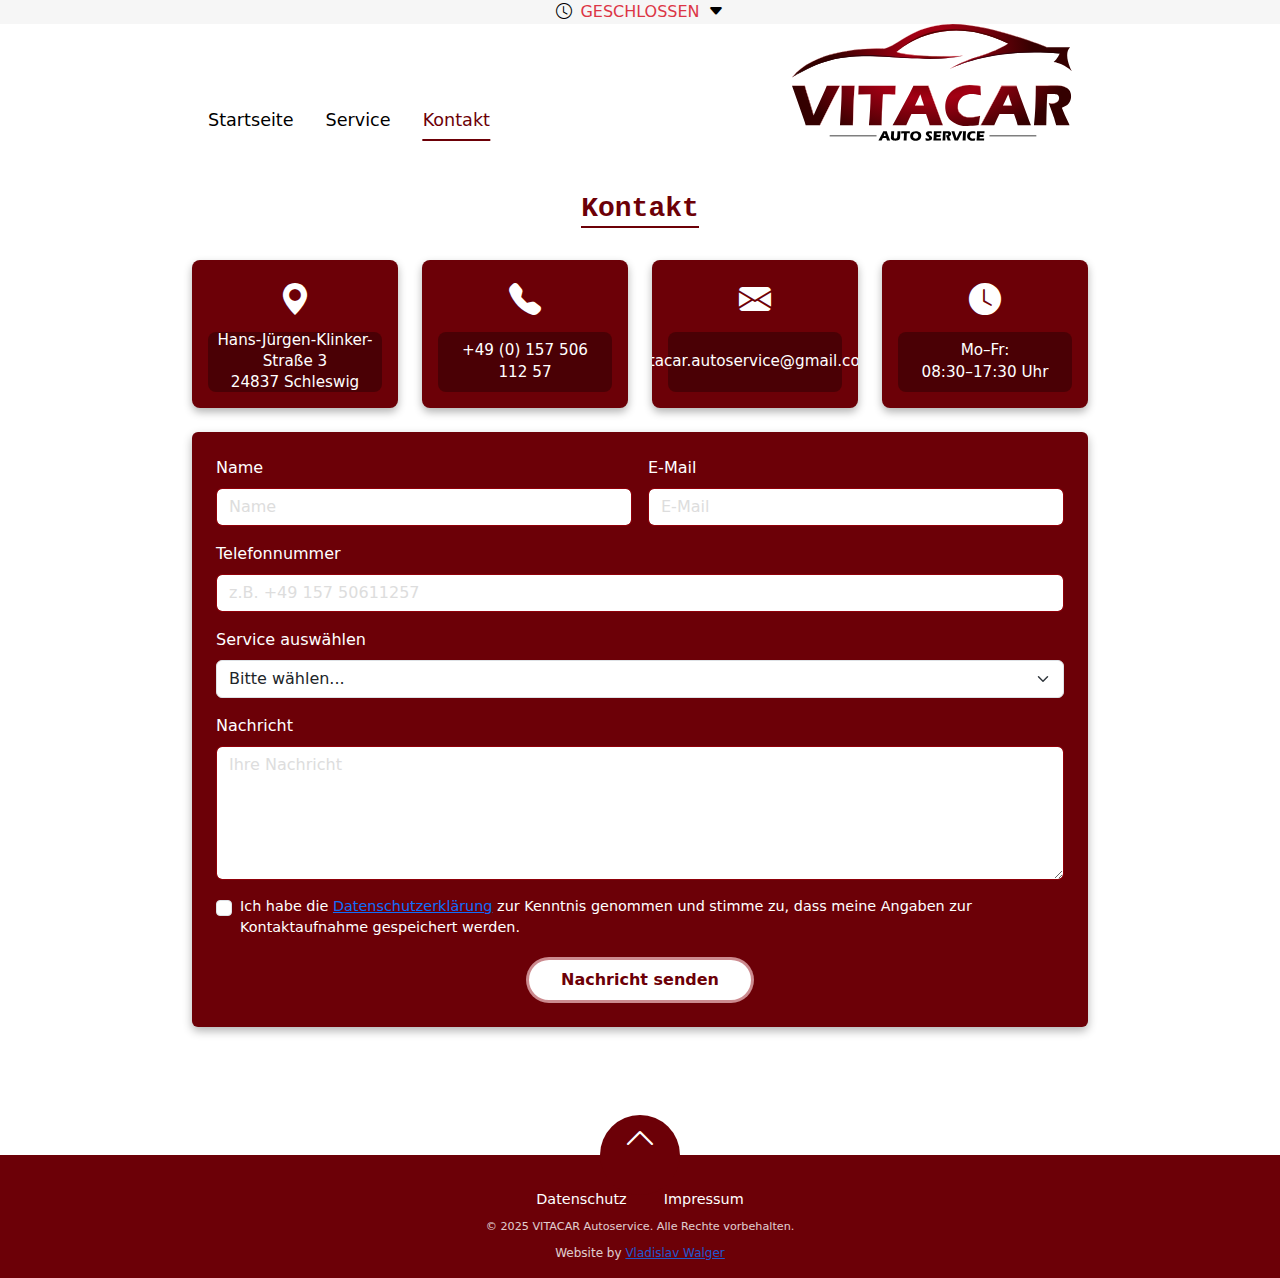
<file: kontakt.html>
<!DOCTYPE html>
<html lang="de">
<head>
  <meta charset="UTF-8">
  <title>VITACAR - STARTSEITE</title>
  <link href="https://cdn.jsdelivr.net/npm/bootstrap@5.3.3/dist/css/bootstrap.min.css" rel="stylesheet">
  <link href="https://cdn.jsdelivr.net/npm/bootstrap-icons@1.10.5/font/bootstrap-icons.css" rel="stylesheet">
  <link rel="stylesheet" href="style.css">
</head>
<body>

<!-- Öffnungszeiten / Statusleiste -->
<div class="status">
  <div class="status-container container-fluid justify-content-center">
    <div class="status-wrapper d-flex align-items-center position-relative">
      <i class="bi bi-clock me-2 fs-6"></i>
      <span id="statusText" class="fs-6">Lade Status...</span>
      <i class="bi bi-caret-down-fill ms-2"></i>

      <!-- Dropdown Öffnungszeiten -->
      <div class="opening-hours position-absolute">
        <div class="opening-hours-line">
          <span>Montag bis Freitag</span>
          <span>08:30 - 17:30 Uhr</span>
        </div>
        <div class="opening-hours-line">
          <span>Samstag &amp; Sonntag</span>
          <span>Geschlossen</span>
        </div>
      </div>
    </div>
  </div>
</div>

<!-- Header / Navigation -->
<header>
  <nav class="main-nav">
    <div class="container-fluid content-container">
      <!-- Navigation links normal -->
      <ul class="nav-links">
        <li><a href="index.html">Startseite</a></li>
        <li class="has-submenu">
          <a href="#">Service</a>
          <ul class="submenu">
            <li><a href="oelwechsel.html">Ölwechsel</a></li>
            <li><a href="wartung.html">Wartung & Inspektion</a></li>
            <li><a href="Fehlerdiagnose.html">Fehlerdiagnose</a></li>
            <li><a href="motor.html">Motor- & Getriebeinstandsetzung</a></li>
            <li><a href="autoglasaustauschservice.html">Autoglasaustauschservice</a></li>
            <li><a href="karosserie.html">Karosseriearbeiten</a></li>
            <li><a href="autopflege.html">Autopflege</a></li>
            <li><a href="lackaufbereitung.html">Lackaufbereitung</a></li>
          </ul>
        </li>
        <!-- <li><a href="#">Über uns</a></li> -->
        <li><a href="kontakt.html" class="active">Kontakt</a></li>
      </ul>

      <!-- Hamburger Icon -->
      <div class="hamburger">
        <span></span>
        <span></span>
        <span></span>
      </div>

      <!-- Logo -->
      <a href="index.html">
        <img src="Images/Logo.svg" alt="Vitacar Logo" height="120">
      </a> 
    </div>

    <!-- Overlay-Menü -->
    <div class="overlay-menu">
      <div class="overlay-content">
      <div class="close-overlay">
        <i class="bi bi-x"></i>
      </div>
      
      <!-- Hauptmenü -->
      <ul class="mainmenu">
        <li><a href="index.html">Startseite</a></li>
        <li>
          <a href="#" class="submenu-toggle">Service <span class="subarrow-right">&gt;</span></a>
        </li>
        <!-- <li><a href="#">Über uns</a></li> -->
        <li><a href="kontakt.html">Kontakt</a></li>
      </ul>

        <!-- Untermenü -->
        <ul class="submenu-page">
          <li>
            <a href="#" class="submenu-back"><span class="subarrow-left">&lt;</span> Service</a>
          </li>
          <li><a href="oelwechsel.html">Ölwechsel</a></li>
          <li><a href="wartung.html">Wartung & Inspektion</a></li>
          <li><a href="Fehlerdiagnose.html">Fehlerdiagnose</a></li>
          <li><a href="motor.html">Motor- & Getriebeinstandsetzung</a></li>
          <li><a href="autoglasaustauschservice.html">Autoglasaustauschservice</a></li>
          <li><a href="karosserie.html">Karosseriearbeiten</a></li>
          <li><a href="autopflege.html">Autopflege</a></li>
          <li><a href="lackaufbereitung.html">Lackaufbereitung</a></li>
        </ul>
      </div>
    </div>
  </nav>
</header>

  <main>
    <section class="contact-section py-5 text-center">
      <div class="contact-container">
        <h3 class="section-title">Kontakt</h3>
        <div class="row gy-3">
          <div class="col-md-3 col-sm-6">
            <div class="contact-card d-flex flex-column align-items-center p-3 h-100">
              <i class="bi bi-geo-alt-fill fs-2 mb-2"></i>
              <p class="mb-0 text-center contact-text">
                Hans-Jürgen-Klinker-Straße 3<br>24837 Schleswig
              </p>
            </div>
          </div>
          <div class="col-md-3 col-sm-6">
            <div class="contact-card d-flex flex-column align-items-center p-3 h-100">
              <i class="bi bi-telephone-fill fs-2 mb-2"></i>
              <p class="mb-0 contact-text">+49 (0) 157 506 112 57</p>
            </div>
          </div>
          <div class="col-md-3 col-sm-6">
            <div class="contact-card d-flex flex-column align-items-center p-3 h-100">
              <i class="bi bi-envelope-fill fs-2 mb-2"></i>
              <p class="mb-0 contact-text">vitacar.autoservice@gmail.com</p>
            </div>
          </div>
          <div class="col-md-3 col-sm-6">
            <div class="contact-card d-flex flex-column align-items-center p-3 h-100">
              <i class="bi bi-clock-fill fs-2 mb-2"></i>
              <p class="mb-0 text-center contact-text">Mo–Fr:<br>08:30–17:30 Uhr</p>
            </div>
          </div>
        </div>
      </div>
    
      <div class="contact-form-wrapper mt-4">
        <form class="contact-form p-4 rounded text-start" id="contactForm">
          <div class="row g-3">
            <div class="col-md-6">
              <label for="name" class="form-label">Name</label>
              <input type="text" class="form-control" id="name" placeholder="Name" required>
            </div>
            <div class="col-md-6">
              <label for="email" class="form-label">E-Mail</label>
              <input type="email" class="form-control" id="email" placeholder="E-Mail" required>
            </div>
            <div class="col-12">
              <label for="phone" class="form-label">Telefonnummer</label>
              <input type="tel" class="form-control" id="phone" placeholder="z.B. +49 157 50611257"
                pattern="[0-9+\s()-]+" required>
            </div>
            <div class="col-12">
              <label for="service" class="form-label">Service auswählen</label>
              <select class="form-select" id="service" required>
                <option value="" disabled selected>Bitte wählen...</option>
                <option>Ölwechsel</option>
                <option>Wartung &amp; Inspektion</option>
                <option>Fehlerdiagnose</option>
                <option>Motor &amp; Getriebe</option>
                <option>Autoglasservice</option>
                <option>Karosseriearbeiten</option>
                <option>Autopflege</option>
                <option>Lackaufbereitung</option>
                <option value="other">Anderes (bitte angeben)</option>
              </select>
            </div>
          
            <!-- Verstecktes Texteingabefeld -->
            <div class="col-12 mt-2 d-none" id="otherServiceContainer">
              <label for="otherService" class="form-label">Anderen Service eintragen</label>
              <input type="text" class="form-control" id="otherService" placeholder="Ihr gewünschter Service">
            </div>
          
            <div class="col-12">
              <label for="message" class="form-label">Nachricht</label>
              <textarea class="form-control" id="message" rows="5" placeholder="Ihre Nachricht" required></textarea>
            </div>
            <div class="col-12">
              <div class="form-check">
                <input class="form-check-input" type="checkbox" id="privacy" required>
                <label class="form-check-label" for="privacy">
                  Ich habe die <a href="#">Datenschutzerklärung</a> zur Kenntnis genommen und stimme zu, dass meine Angaben zur Kontaktaufnahme gespeichert werden.
                </label>
              </div>
            </div>
            <div class="col-12 text-center">
              <button type="submit" class="btn btn-primary">Nachricht senden</button>
            </div>
          </div>
        </form>
      </div>
    </section>
  </main>

<footer class="footer">
  <div class="back-to-top">
    <a href="#">
      <i class="bi bi-chevron-up"></i>
    </a>
  </div>
  <div class="footer-links">
    <a href="#">Datenschutz</a>
    <a href="#">Impressum</a>
  </div>
  <div class="footer-copy">
    © 2025 VITACAR Autoservice. Alle Rechte vorbehalten.
  </div>

  <div class="footer-credit">
    Website by <a href="https://www.webwalger.de" target="_blank">Vladislav Walger</a>
  </div>
</footer>

<script src="script.js"></script>
<script src="https://cdn.jsdelivr.net/npm/bootstrap@5.3.3/dist/js/bootstrap.bundle.min.js"></script>

</body>
</html>
</file>
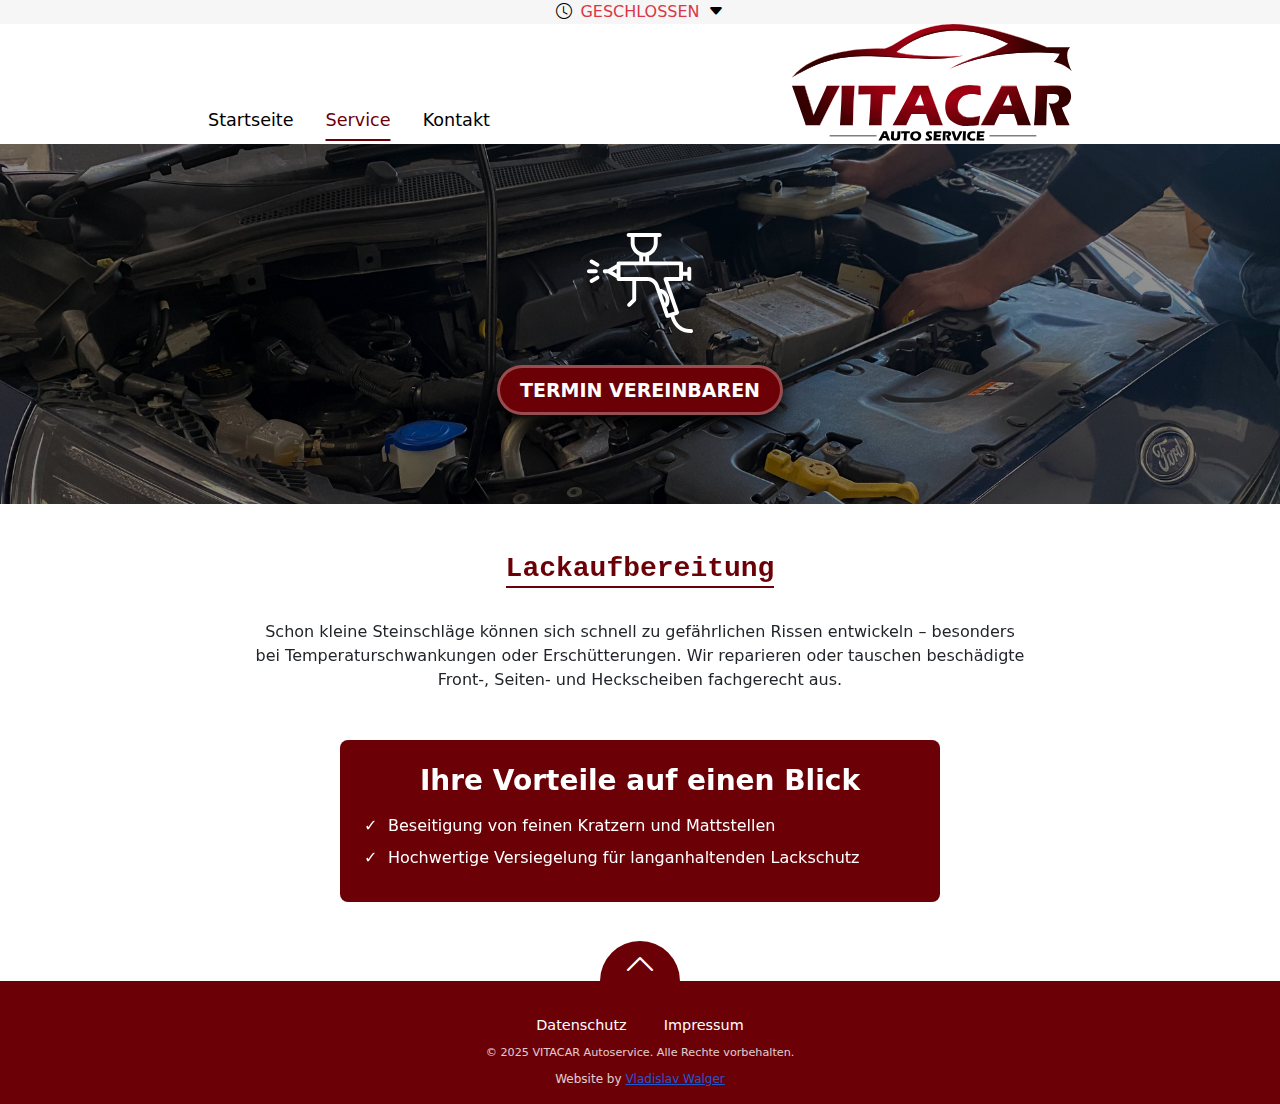
<file: lackaufbereitung.html>
<!DOCTYPE html>
<html lang="de">
<head>
  <meta charset="UTF-8">
  <title>VITACAR - Wartung & Inspektion</title>
  <link href="https://cdn.jsdelivr.net/npm/bootstrap@5.3.3/dist/css/bootstrap.min.css" rel="stylesheet">
  <link href="https://cdn.jsdelivr.net/npm/bootstrap-icons@1.10.5/font/bootstrap-icons.css" rel="stylesheet">
  <link rel="stylesheet" href="style.css">
</head>
<body>

<!-- Öffnungszeiten / Statusleiste -->
<div class="status">
  <div class="status-container container-fluid justify-content-center">
    <div class="status-wrapper d-flex align-items-center position-relative">
      <i class="bi bi-clock me-2 fs-6"></i>
      <span id="statusText" class="fs-6">Lade Status...</span>
      <i class="bi bi-caret-down-fill ms-2"></i>

      <!-- Dropdown Öffnungszeiten -->
      <div class="opening-hours position-absolute">
        <div class="opening-hours-line">
          <span>Montag bis Freitag</span>
          <span>08:30 - 17:30 Uhr</span>
        </div>
        <div class="opening-hours-line">
          <span>Samstag &amp; Sonntag</span>
          <span>Geschlossen</span>
        </div>
      </div>
    </div>
  </div>
</div>

<!-- Header / Navigation -->
<header>
  <nav class="main-nav">
    <div class="container-fluid content-container">
      <!-- Navigation links normal -->
      <ul class="nav-links">
        <li><a href="index.html">Startseite</a></li>
        <li class="has-submenu">
          <a href="#" class="active">Service</a>
          <ul class="submenu">
            <li><a href="oelwechsel.html">Ölwechsel</a></li>
            <li><a href="wartung.html">Wartung & Inspektion</a></li>
            <li><a href="Fehlerdiagnose.html">Fehlerdiagnose</a></li>
            <li><a href="motor.html">Motor- & Getriebeinstandsetzung</a></li>
            <li><a href="autoglasaustauschservice.html">Autoglasaustauschservice</a></li>
            <li><a href="karosserie.html">Karosseriearbeiten</a></li>
            <li><a href="autopflege.html">Autopflege</a></li>
            <li><a href="lackaufbereitung.html">Lackaufbereitung</a></li>
          </ul>
        </li>
        <!-- <li><a href="#">Über uns</a></li> -->
        <li><a href="kontakt.html">Kontakt</a></li>
      </ul>

      <!-- Hamburger Icon -->
      <div class="hamburger">
        <span></span>
        <span></span>
        <span></span>
      </div>

      <!-- Logo -->
      <a href="index.html">
        <img src="Images/Logo.svg" alt="Vitacar Logo" height="120">
      </a> 
    </div>

    <!-- Overlay-Menü -->
    <div class="overlay-menu">
      <div class="overlay-content">
      <div class="close-overlay">
        <i class="bi bi-x"></i>
      </div>
      
      <!-- Hauptmenü -->
      <ul class="mainmenu">
        <li><a href="index.html">Startseite</a></li>
        <li>
          <a href="#" class="submenu-toggle">Service <span class="subarrow-right">&gt;</span></a>
        </li>
        <!-- <li><a href="#">Über uns</a></li> -->
        <li><a href="#">Kontakt</a></li>
      </ul>

        <!-- Untermenü -->
        <ul class="submenu-page">
          <li>
            <a href="#" class="submenu-back"><span class="subarrow-left">&lt;</span> Service</a>
          </li>
          <li><a href="oelwechsel.html">Ölwechsel</a></li>
          <li><a href="wartung.html">Wartung & Inspektion</a></li>
          <li><a href="Fehlerdiagnose.html">Fehlerdiagnose</a></li>
          <li><a href="motor.html">Motor- & Getriebeinstandsetzung</a></li>
          <li><a href="autoglasaustauschservice.html">Autoglasaustauschservice</a></li>
          <li><a href="karosserie.html">Karosseriearbeiten</a></li>
          <li><a href="autopflege.html">Autopflege</a></li>
          <li><a href="lackaufbereitung.html">Lackaufbereitung</a></li>
        </ul>
      </div>
    </div>
  </nav>
</header>

  <!-- Hero Section -->
  <section class="hero-section d-flex align-items-center justify-content-center text-center">
    <div class="hero-content">
      <img src="Assets/Hauptkategorien/Lackaufbereitung_weiß.svg" class="service_hero" alt="Ölwechsel Icon" height="100">
      <a href="kontakt.html" class="action_btn">TERMIN VEREINBAREN</a>
    </div>
  </section>

  <section class="service-section my-5 text-center reveal">
    <h3 class="section-title">Lackaufbereitung</h3>
    <p class="service-description">
      Schon kleine Steinschläge können sich schnell zu gefährlichen Rissen entwickeln – besonders bei Temperaturschwankungen oder Erschütterungen. Wir reparieren oder tauschen beschädigte Front-, Seiten- und Heckscheiben fachgerecht aus.
    </p>
  </section>

  <section class="inspection-cards my-5 reveal">
    <div class="benefit-box reveal">
      <h3 class="benefit-title text-center">Ihre Vorteile auf einen Blick</h3>
      <ul class="benefit-list">
        <li>Beseitigung von feinen Kratzern und Mattstellen</li>
        <li>Hochwertige Versiegelung für langanhaltenden Lackschutz</li>
      </ul>
    </div>
  </section>

  <footer class="footer">
    <div class="back-to-top">
      <a href="#">
        <i class="bi bi-chevron-up"></i>
      </a>
    </div>
    <div class="footer-links">
      <a href="#">Datenschutz</a>
      <a href="#">Impressum</a>
    </div>
    <div class="footer-copy">
      © 2025 VITACAR Autoservice. Alle Rechte vorbehalten.
    </div>

    <div class="footer-credit">
      Website by <a href="https://www.webwalger.de" target="_blank">Vladislav Walger</a>
    </div>
  </footer>

  <script src="script.js"></script>
  <script src="https://cdn.jsdelivr.net/npm/bootstrap@5.3.3/dist/js/bootstrap.bundle.min.js"></script>

</body>
</html>
</file>
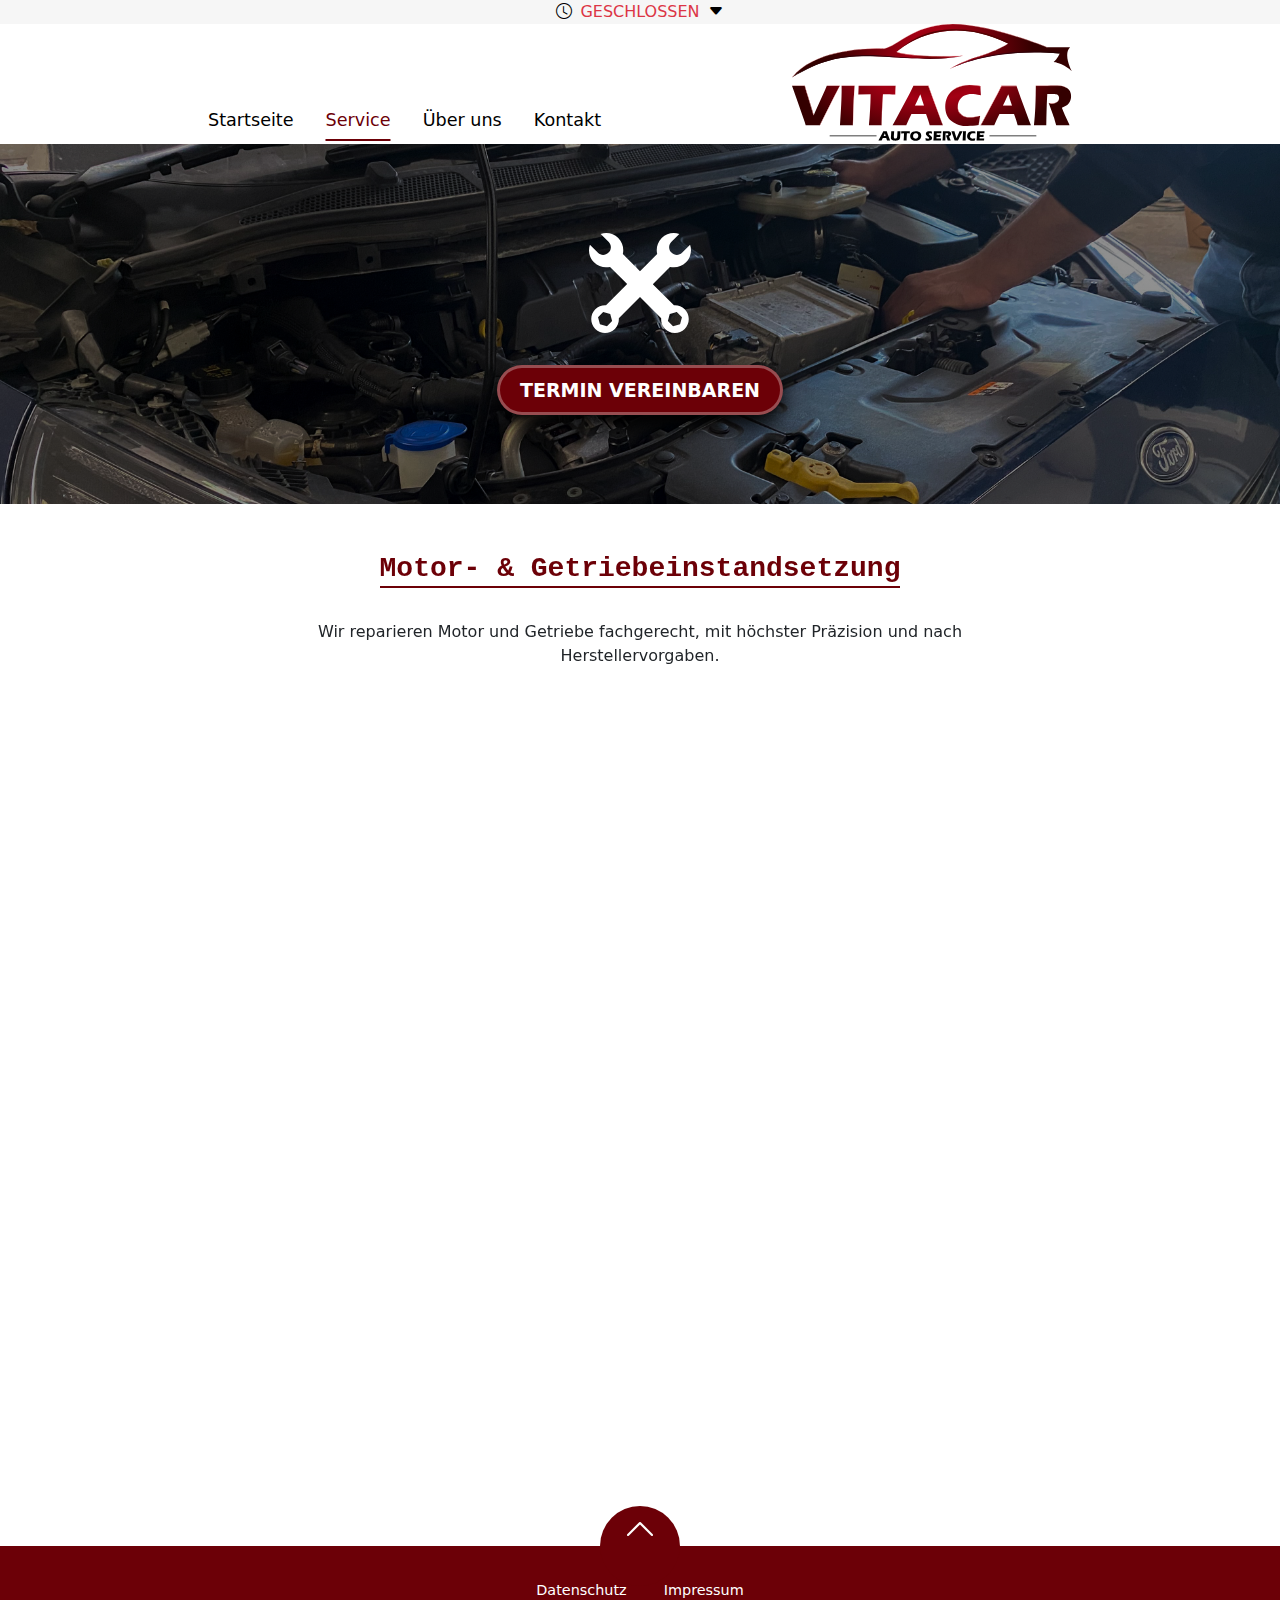
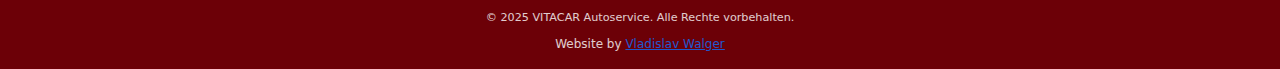
<file: motor.html>
<!DOCTYPE html>
<html lang="de">
<head>
  <meta charset="UTF-8">
  <title>VITACAR - Wartung & Inspektion</title>
  <link href="https://cdn.jsdelivr.net/npm/bootstrap@5.3.3/dist/css/bootstrap.min.css" rel="stylesheet">
  <link href="https://cdn.jsdelivr.net/npm/bootstrap-icons@1.10.5/font/bootstrap-icons.css" rel="stylesheet">
  <link rel="stylesheet" href="style.css">
</head>
<body>

  <!-- Öffnungszeiten / Statusleiste -->
<div class="status">
  <div class="status-container container-fluid justify-content-center">
    <div class="status-wrapper d-flex align-items-center position-relative">
      <i class="bi bi-clock me-2 fs-6"></i>
      <span id="statusText" class="fs-6">Lade Status...</span>
      <i class="bi bi-caret-down-fill ms-2"></i>

      <!-- Dropdown Öffnungszeiten -->
      <div class="opening-hours position-absolute">
        <div class="opening-hours-line">
          <span>Montag bis Freitag</span>
          <span>08:30 - 17:30 Uhr</span>
        </div>
        <div class="opening-hours-line">
          <span>Samstag &amp; Sonntag</span>
          <span>Geschlossen</span>
        </div>
      </div>
    </div>
  </div>
</div>

<!-- Header / Navigation -->
<header>
  <nav class="main-nav">
    <div class="container-fluid content-container">
      <!-- Navigation links normal -->
      <ul class="nav-links">
        <li><a href="index.html">Startseite</a></li>
        <li class="has-submenu">
          <a href="#" class="active">Service</a>
          <ul class="submenu">
            <li><a href="oelwechsel.html">Ölwechsel</a></li>
            <li><a href="wartung.html">Wartung & Inspektion</a></li>
            <li><a href="Fehlerdiagnose.html">Fehlerdiagnose</a></li>
            <li><a href="motor.html">Motor- & Getriebeinstandsetzung</a></li>
            <li><a href="autoglasaustauschservice.html">Autoglasaustauschservice</a></li>
            <li><a href="karosserie.html">Karosseriearbeiten</a></li>
            <li><a href="autopflege.html">Autopflege</a></li>
            <li><a href="lackaufbereitung.html">Lackaufbereitung</a></li>
          </ul>
        </li>
        <li><a href="#">Über uns</a></li>
        <li><a href="kontakt.html">Kontakt</a></li>
      </ul>

      <!-- Hamburger Icon -->
      <div class="hamburger">
        <span></span>
        <span></span>
        <span></span>
      </div>

      <!-- Logo -->
      <a href="index.html">
        <img src="Images/Logo.svg" alt="Vitacar Logo" height="120">
      </a> 
    </div>

    <!-- Overlay-Menü -->
    <div class="overlay-menu">
      <div class="overlay-content">
      <div class="close-overlay">
        <i class="bi bi-x"></i>
      </div>
      
      <!-- Hauptmenü -->
      <ul class="mainmenu">
        <li><a href="index.html">Startseite</a></li>
        <li>
          <a href="#" class="submenu-toggle">Service <span class="subarrow-right">&gt;</span></a>
        </li>
        <li><a href="#">Über uns</a></li>
        <li><a href="#">Kontakt</a></li>
      </ul>

        <!-- Untermenü -->
        <ul class="submenu-page">
          <li>
            <a href="#" class="submenu-back"><span class="subarrow-left">&lt;</span> Service</a>
          </li>
          <li><a href="oelwechsel.html">Ölwechsel</a></li>
          <li><a href="wartung.html">Wartung & Inspektion</a></li>
          <li><a href="Fehlerdiagnose.html">Fehlerdiagnose</a></li>
          <li><a href="motor.html">Motor- & Getriebeinstandsetzung</a></li>
          <li><a href="autoglasaustauschservice.html">Autoglasaustauschservice</a></li>
          <li><a href="karosserie.html">Karosseriearbeiten</a></li>
          <li><a href="autopflege.html">Autopflege</a></li>
          <li><a href="lackaufbereitung.html">Lackaufbereitung</a></li>
        </ul>
      </div>
    </div>
  </nav>
</header>

  <!-- Hero Section -->
  <section class="hero-section d-flex align-items-center justify-content-center text-center">
    <div class="hero-content">
      <img src="Assets/Hauptkategorien/Wartung & Inspektion_weiß.svg" class="service_hero" alt="Ölwechsel Icon" height="100">
      <a href="kontakt.html" class="action_btn">TERMIN VEREINBAREN</a>
    </div>
  </section>

  <section class="service-section my-5 text-center reveal">
    <h3 class="section-title">Motor- & Getriebeinstandsetzung</h3>
    <p class="service-description">
      Wir reparieren Motor und Getriebe fachgerecht, mit höchster Präzision und nach Herstellervorgaben.
    </p>
  </section>

  <section class="inspection-cards my-5 reveal">
    <div class="row g-4 justify-content-center service-cards">
      <!-- Karte 1 -->
      <div class="col-6 col-md-3">
        <div class="card h-100 text-center p-4">
          <img src="Assets/Nebenkategorien/Kupplungstausch.svg" alt="Räder- und Reifenwechsel" height="100" class="mb-3 mx-auto">
          <div class="card-body">
            <h3 class="card-title">Kupplungstausch</h3>
            <p class="card-text">
              Wir tauschen Ihre Kupplung fachgerecht und prüfen gleichzeitig Ausrücklager und Schwungrad auf Verschleiß.
            </p>
          </div>
        </div>
      </div>

      <!-- Karte 2 -->
      <div class="col-6 col-md-3">
        <div class="card h-100 text-center p-4">
          <img src="Assets/Nebenkategorien/Zahnriemen.svg" alt="Klimaanlagenservice" height="100" class="mb-3 mx-auto">
          <div class="card-body">
            <h3 class="card-title">Zahnriemen und Steuerkettentausch</h3>
            <p class="card-text">
              Wir ersetzen Zahnriemen oder Steuerkette termingerecht und stimmen alle Steuerzeiten präzise auf den Motor ab.
            </p>
          </div>
        </div>
      </div>

      <!-- Karte 3 -->
      <div class="col-6 col-md-3">
        <div class="card h-100 text-center p-4">
          <img src="Assets/Nebenkategorien/Fahrwerk.svg" alt="HU/AU Vorbereitung & Durchführung" height="100" class="mb-3 mx-auto">
          <div class="card-body">
            <h3 class="card-title">Fahrwerk Reparatur</h3>
            <p class="card-text">
              Wir prüfen Stoßdämpfer, Federn, Querlenker und Lager – und tauschen beschädigte Fahrwerkskomponenten professionell aus.
            </p>
          </div>
        </div>
      </div>

        <!-- Karte 4 -->
        <div class="col-6 col-md-3">
            <div class="card h-100 text-center p-4">
                <img src="Assets/Nebenkategorien/Zylinderkopf.svg" alt="HU/AU Vorbereitung & Durchführung" height="100" class="mb-3 mx-auto">
                <div class="card-body">
                    <h3 class="card-title">Zylinderkopfdichtungstausch</h3>
                    <p class="card-text">
                        Wir erneuern defekte Zylinderkopfdichtungen inkl. Planprüfung und prüfen Kühlsystem sowie Ölkreislauf auf Folgeschäden.
                    </p>
                </div>
            </div>
        </div>
    </div>

    <div class="benefit-box reveal">
      <h3 class="benefit-title text-center">Ihre Vorteile auf einen Blick</h3>
      <ul class="benefit-list">
        <li>Fachgerechte Reparatur und Überholung von Motor & Getriebe</li>
        <li>Verwendung von Original- oder geprüften Ersatzteilen</li>
        <li>Frühzeitige Fehlererkennung und Schadensbegrenzung</li>
      </ul>
    </div>
  </section>

  <footer class="footer">
    <div class="back-to-top">
      <a href="#">
        <i class="bi bi-chevron-up"></i>
      </a>
    </div>
    <div class="footer-links">
      <a href="#">Datenschutz</a>
      <a href="#">Impressum</a>
    </div>
    <div class="footer-copy">
      © 2025 VITACAR Autoservice. Alle Rechte vorbehalten.
    </div>

    <div class="footer-credit">
      Website by <a href="https://www.webwalger.de" target="_blank">Vladislav Walger</a>
    </div>
  </footer>

  <script src="script.js"></script>
  <script src="https://cdn.jsdelivr.net/npm/bootstrap@5.3.3/dist/js/bootstrap.bundle.min.js"></script>

</body>
</html>
</file>
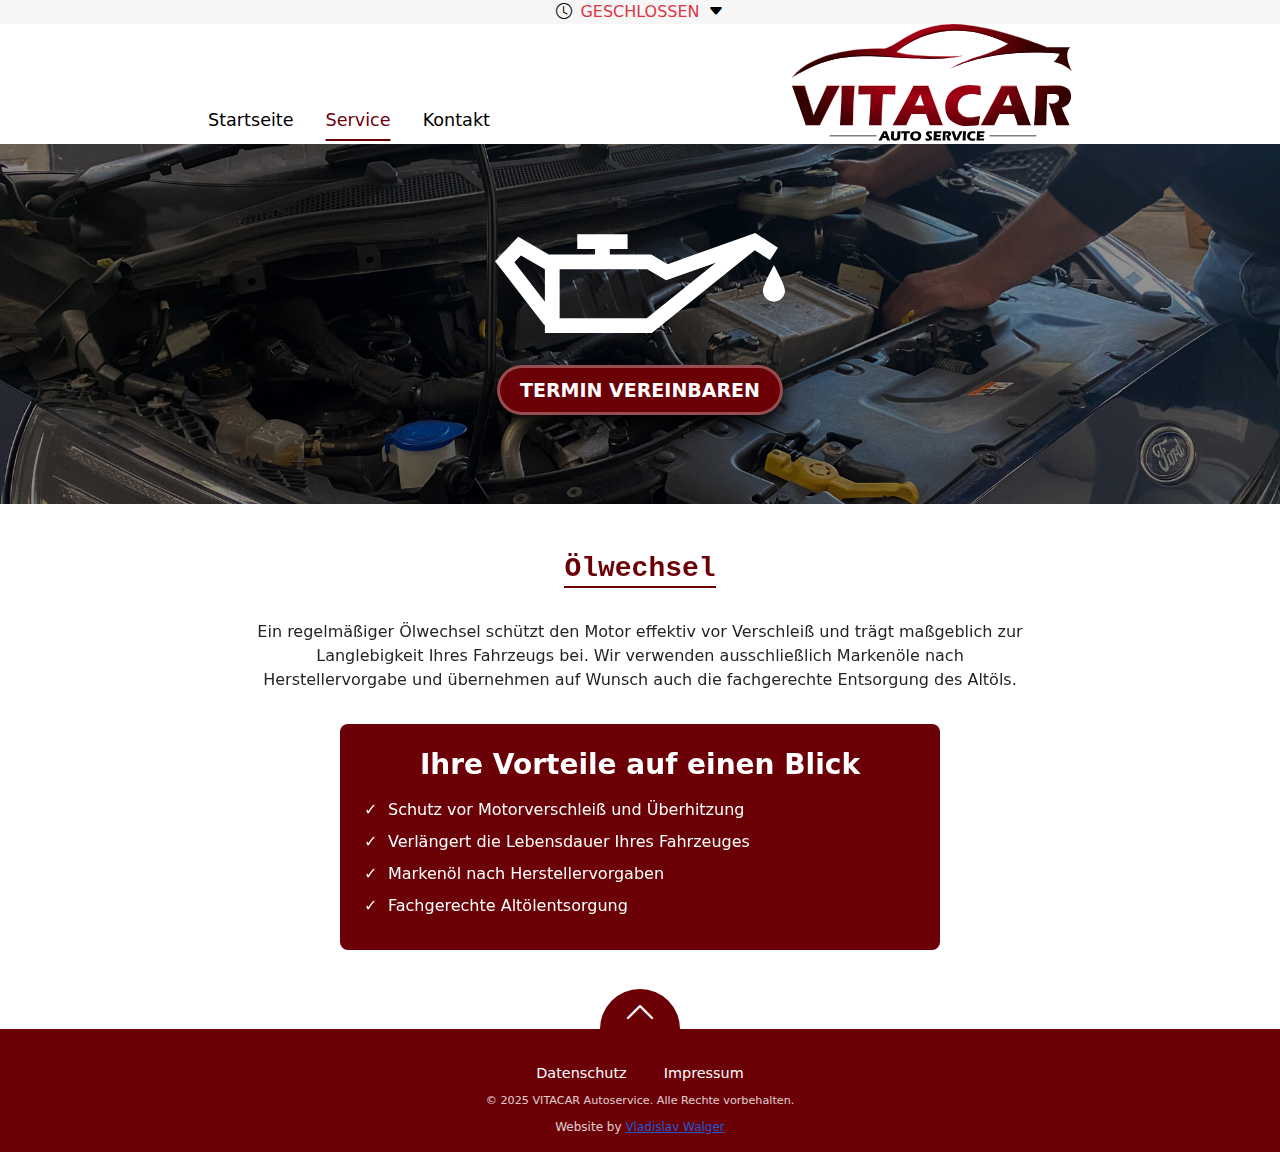
<file: oelwechsel.html>
<!DOCTYPE html>
<html lang="de">
<head>
  <meta charset="UTF-8">
  <title>VITACAR - Ölwechsel</title>
  <link href="https://cdn.jsdelivr.net/npm/bootstrap@5.3.3/dist/css/bootstrap.min.css" rel="stylesheet">
  <link href="https://cdn.jsdelivr.net/npm/bootstrap-icons@1.10.5/font/bootstrap-icons.css" rel="stylesheet">
  <link rel="stylesheet" href="style.css">
</head>
<body>

  <!-- Öffnungszeiten / Statusleiste -->
<div class="status">
  <div class="status-container container-fluid justify-content-center">
    <div class="status-wrapper d-flex align-items-center position-relative">
      <i class="bi bi-clock me-2 fs-6"></i>
      <span id="statusText" class="fs-6">Lade Status...</span>
      <i class="bi bi-caret-down-fill ms-2"></i>

      <!-- Dropdown Öffnungszeiten -->
      <div class="opening-hours position-absolute">
        <div class="opening-hours-line">
          <span>Montag bis Freitag</span>
          <span>08:30 - 17:30 Uhr</span>
        </div>
        <div class="opening-hours-line">
          <span>Samstag &amp; Sonntag</span>
          <span>Geschlossen</span>
        </div>
      </div>
    </div>
  </div>
</div>

<!-- Header / Navigation -->
<header>
  <nav class="main-nav">
    <div class="container-fluid content-container">
      <!-- Navigation links normal -->
      <ul class="nav-links">
        <li><a href="index.html">Startseite</a></li>
        <li class="has-submenu">
          <a href="#" class="active">Service</a>
          <ul class="submenu">
            <li><a href="oelwechsel.html">Ölwechsel</a></li>
            <li><a href="wartung.html">Wartung & Inspektion</a></li>
            <li><a href="Fehlerdiagnose.html">Fehlerdiagnose</a></li>
            <li><a href="motor.html">Motor- & Getriebeinstandsetzung</a></li>
            <li><a href="autoglasaustauschservice.html">Autoglasaustauschservice</a></li>
            <li><a href="karosserie.html">Karosseriearbeiten</a></li>
            <li><a href="autopflege.html">Autopflege</a></li>
            <li><a href="lackaufbereitung.html">Lackaufbereitung</a></li>
          </ul>
        </li>
        <!-- <li><a href="#">Über uns</a></li> -->
        <li><a href="kontakt.html">Kontakt</a></li>
      </ul>

      <!-- Hamburger Icon -->
      <div class="hamburger">
        <span></span>
        <span></span>
        <span></span>
      </div>

      <!-- Logo -->
      <a href="index.html">
        <img src="Images/Logo.svg" alt="Vitacar Logo" height="120">
      </a> 
    </div>

    <!-- Overlay-Menü -->
    <div class="overlay-menu">
      <div class="overlay-content">
      <div class="close-overlay">
        <i class="bi bi-x"></i>
      </div>
      
      <!-- Hauptmenü -->
      <ul class="mainmenu">
        <li><a href="index.html">Startseite</a></li>
        <li>
          <a href="#" class="submenu-toggle">Service <span class="subarrow-right">&gt;</span></a>
        </li>
        <!-- <li><a href="#">Über uns</a></li> -->
        <li><a href="#">Kontakt</a></li>
      </ul>

        <!-- Untermenü -->
        <ul class="submenu-page">
          <li>
            <a href="#" class="submenu-back"><span class="subarrow-left">&lt;</span> Service</a>
          </li>
          <li><a href="oelwechsel.html">Ölwechsel</a></li>
          <li><a href="wartung.html">Wartung & Inspektion</a></li>
          <li><a href="Fehlerdiagnose.html">Fehlerdiagnose</a></li>
          <li><a href="motor.html">Motor- & Getriebeinstandsetzung</a></li>
          <li><a href="autoglasaustauschservice.html">Autoglasaustauschservice</a></li>
          <li><a href="karosserie.html">Karosseriearbeiten</a></li>
          <li><a href="autopflege.html">Autopflege</a></li>
          <li><a href="lackaufbereitung.html">Lackaufbereitung</a></li>
        </ul>
      </div>
    </div>
  </nav>
</header>

  <!-- Hero Section -->
  <section class="hero-section d-flex align-items-center justify-content-center text-center">
    <div class="hero-content">
      <img src="Assets/Hauptkategorien/Ölwechsel_weiß.svg" class="service_hero" alt="Ölwechsel Icon" height="100px">
      <a href="kontakt.html" class="action_btn">TERMIN VEREINBAREN</a>
    </div>
  </section>

  <section class="service-section my-5 text-center reveal">
    <h3 class="section-title">Ölwechsel</h3>
    <p class="service-description">
      Ein regelmäßiger Ölwechsel schützt den Motor effektiv vor Verschleiß und trägt maßgeblich zur Langlebigkeit Ihres Fahrzeugs bei.
      Wir verwenden ausschließlich Markenöle nach Herstellervorgabe und übernehmen auf Wunsch auch die fachgerechte Entsorgung des Altöls.
    </p>

    <div class="benefit-box reveal">
      <h3 class="benefit-title text-center">Ihre Vorteile auf einen Blick</h3>
      <ul class="benefit-list">
        <li>Schutz vor Motorverschleiß und Überhitzung</li>
        <li>Verlängert die Lebensdauer Ihres Fahrzeuges</li>
        <li>Markenöl nach Herstellervorgaben</li>
        <li>Fachgerechte Altölentsorgung</li>
      </ul>
    </div>
  </section>

  <footer class="footer">
    <div class="back-to-top">
      <a href="#">
        <i class="bi bi-chevron-up"></i>
      </a>
    </div>
    <div class="footer-links">
      <a href="#">Datenschutz</a>
      <a href="#">Impressum</a>
    </div>
    <div class="footer-copy">
      © 2025 VITACAR Autoservice. Alle Rechte vorbehalten.
    </div>
  
    <div class="footer-credit">
      Website by <a href="https://www.webwalger.de" target="_blank">Vladislav Walger</a>
    </div>
  </footer>
  
<script src="script.js"></script>
<script src="https://cdn.jsdelivr.net/npm/bootstrap@5.3.3/dist/js/bootstrap.bundle.min.js"></script>

</body>
</html>
</file>
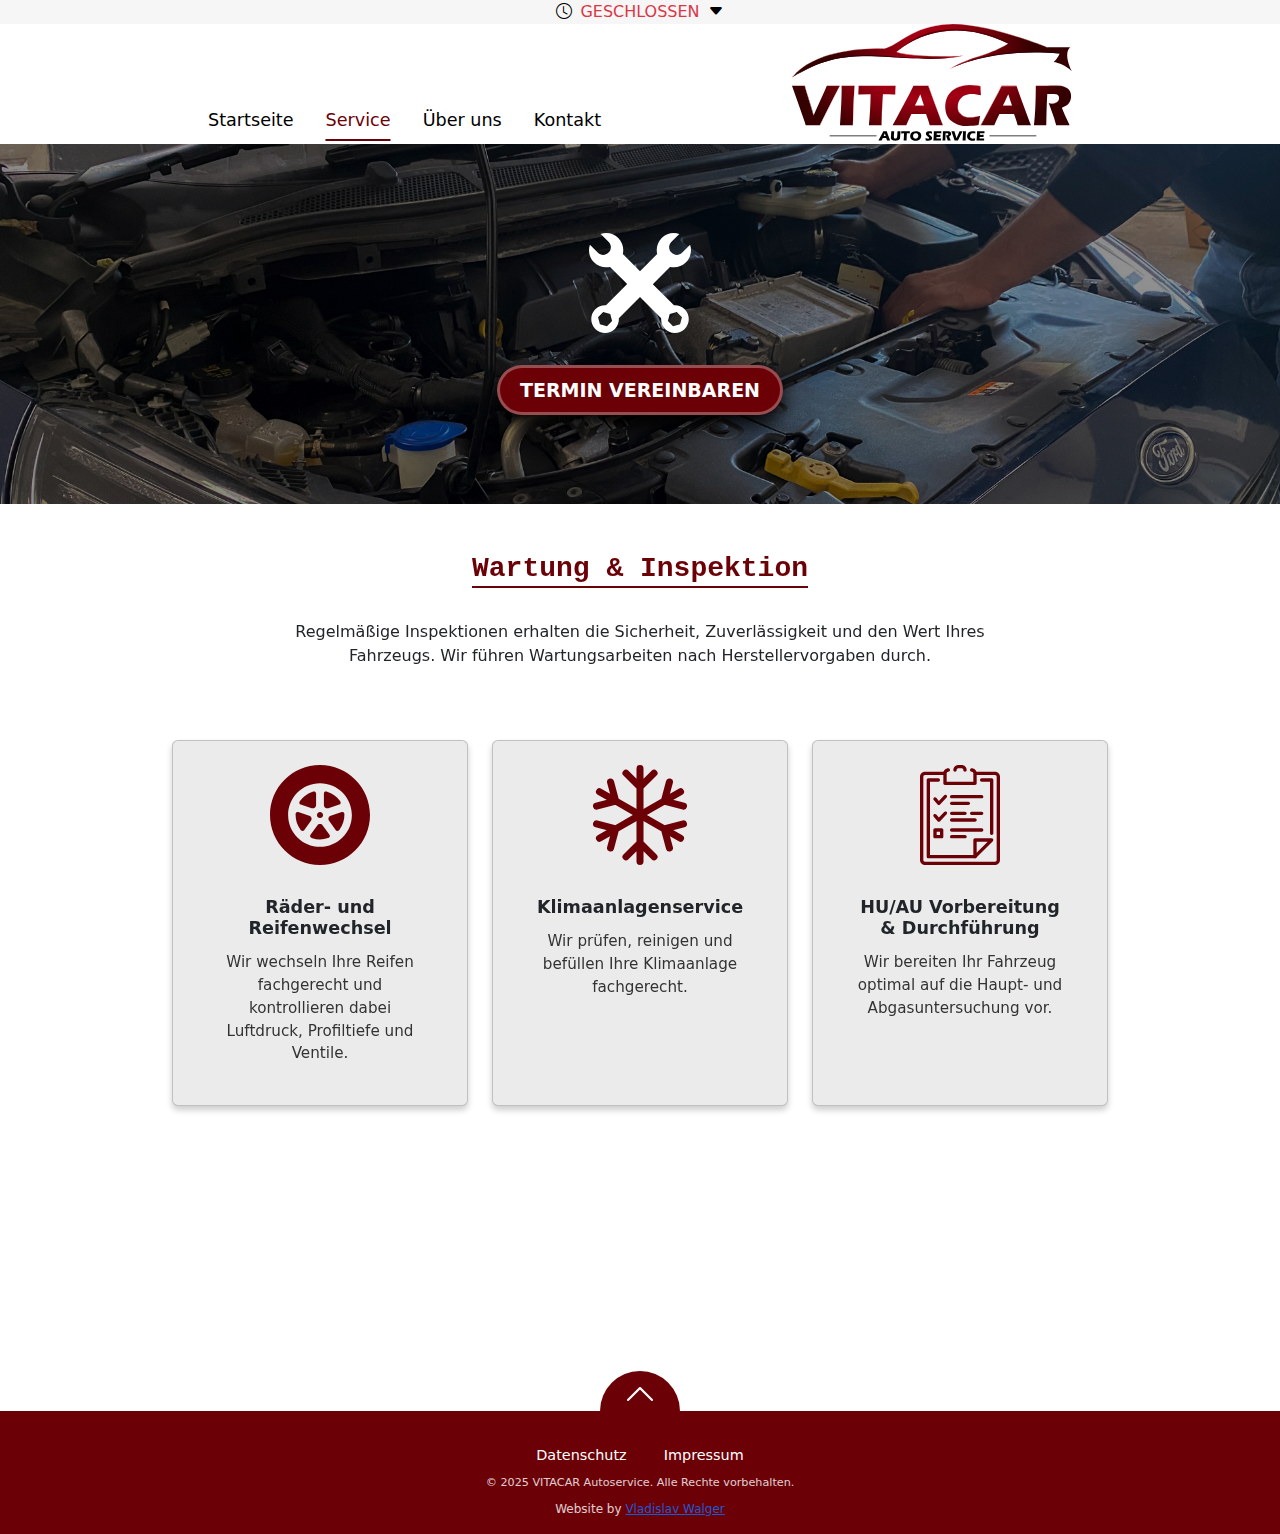
<file: wartung.html>
<!DOCTYPE html>
<html lang="de">
<head>
  <meta charset="UTF-8">
  <title>VITACAR - Wartung & Inspektion</title>
  <link href="https://cdn.jsdelivr.net/npm/bootstrap@5.3.3/dist/css/bootstrap.min.css" rel="stylesheet">
  <link href="https://cdn.jsdelivr.net/npm/bootstrap-icons@1.10.5/font/bootstrap-icons.css" rel="stylesheet">
  <link rel="stylesheet" href="style.css">
</head>
<body>

<!-- Öffnungszeiten / Statusleiste -->
<div class="status">
  <div class="status-container container-fluid justify-content-center">
    <div class="status-wrapper d-flex align-items-center position-relative">
      <i class="bi bi-clock me-2 fs-6"></i>
      <span id="statusText" class="fs-6">Lade Status...</span>
      <i class="bi bi-caret-down-fill ms-2"></i>

      <!-- Dropdown Öffnungszeiten -->
      <div class="opening-hours position-absolute">
        <div class="opening-hours-line">
          <span>Montag bis Freitag</span>
          <span>08:30 - 17:30 Uhr</span>
        </div>
        <div class="opening-hours-line">
          <span>Samstag &amp; Sonntag</span>
          <span>Geschlossen</span>
        </div>
      </div>
    </div>
  </div>
</div>

<!-- Header / Navigation -->
<header>
  <nav class="main-nav">
    <div class="container-fluid content-container">
      <!-- Navigation links normal -->
      <ul class="nav-links">
        <li><a href="index.html">Startseite</a></li>
        <li class="has-submenu">
          <a href="#" class="active">Service</a>
          <ul class="submenu">
            <li><a href="oelwechsel.html">Ölwechsel</a></li>
            <li><a href="wartung.html">Wartung & Inspektion</a></li>
            <li><a href="Fehlerdiagnose.html">Fehlerdiagnose</a></li>
            <li><a href="motor.html">Motor- & Getriebeinstandsetzung</a></li>
            <li><a href="autoglasaustauschservice.html">Autoglasaustauschservice</a></li>
            <li><a href="karosserie.html">Karosseriearbeiten</a></li>
            <li><a href="autopflege.html">Autopflege</a></li>
            <li><a href="lackaufbereitung.html">Lackaufbereitung</a></li>
          </ul>
        </li>
        <li><a href="#">Über uns</a></li>
        <li><a href="kontakt.html">Kontakt</a></li>
      </ul>

      <!-- Hamburger Icon -->
      <div class="hamburger">
        <span></span>
        <span></span>
        <span></span>
      </div>

      <!-- Logo -->
      <a href="index.html">
        <img src="Images/Logo.svg" alt="Vitacar Logo" height="120">
      </a> 
    </div>

    <!-- Overlay-Menü -->
    <div class="overlay-menu">
      <div class="overlay-content">
      <div class="close-overlay">
        <i class="bi bi-x"></i>
      </div>
      
      <!-- Hauptmenü -->
      <ul class="mainmenu">
        <li><a href="index.html">Startseite</a></li>
        <li>
          <a href="#" class="submenu-toggle">Service <span class="subarrow-right">&gt;</span></a>
        </li>
        <li><a href="#">Über uns</a></li>
        <li><a href="#">Kontakt</a></li>
      </ul>

        <!-- Untermenü -->
        <ul class="submenu-page">
          <li>
            <a href="#" class="submenu-back"><span class="subarrow-left">&lt;</span> Service</a>
          </li>
          <li><a href="oelwechsel.html">Ölwechsel</a></li>
          <li><a href="wartung.html">Wartung & Inspektion</a></li>
          <li><a href="Fehlerdiagnose.html">Fehlerdiagnose</a></li>
          <li><a href="motor.html">Motor- & Getriebeinstandsetzung</a></li>
          <li><a href="autoglasaustauschservice.html">Autoglasaustauschservice</a></li>
          <li><a href="karosserie.html">Karosseriearbeiten</a></li>
          <li><a href="autopflege.html">Autopflege</a></li>
          <li><a href="lackaufbereitung.html">Lackaufbereitung</a></li>
        </ul>
      </div>
    </div>
  </nav>
</header>

  <!-- Hero Section -->
  <section class="hero-section d-flex align-items-center justify-content-center text-center">
    <div class="hero-content">
      <img src="Assets/Hauptkategorien/Wartung & Inspektion_weiß.svg" class="service_hero" alt="Ölwechsel Icon" height="100px">
      <a href="kontakt.html" class="action_btn">TERMIN VEREINBAREN</a>
    </div>
  </section>

  <section class="service-section my-5 text-center reveal">
    <h3 class="section-title">Wartung & Inspektion</h3>
    <p class="service-description">
      Regelmäßige Inspektionen erhalten die Sicherheit, Zuverlässigkeit und den Wert Ihres Fahrzeugs. Wir führen Wartungsarbeiten nach Herstellervorgaben durch.
    </p>
  </section>

  <section class="inspection-cards my-5 reveal">
    <div class="row g-4 justify-content-center service-cards">
      <!-- Karte 1 -->
      <div class="col-12 col-md-4">
        <div class="card h-100 text-center p-4">
          <img src="Assets/Nebenkategorien/Reifenwechsel.svg" alt="Räder- und Reifenwechsel" height="100" class="mb-3 mx-auto">
          <div class="card-body">
            <h3 class="card-title">Räder- und Reifenwechsel</h3>
            <p class="card-text">
              Wir wechseln Ihre Reifen fachgerecht und kontrollieren dabei Luftdruck, Profiltiefe und Ventile.
            </p>
          </div>
        </div>
      </div>

      <!-- Karte 2 -->
      <div class="col-12 col-md-4">
        <div class="card h-100 text-center p-4">
          <img src="Assets/Nebenkategorien/Klimaanlagenservice.svg" alt="Klimaanlagenservice" height="100" class="mb-3 mx-auto">
          <div class="card-body">
            <h3 class="card-title">Klimaanlagenservice</h3>
            <p class="card-text">
              Wir prüfen, reinigen und befüllen Ihre Klimaanlage fachgerecht.
            </p>
          </div>
        </div>
      </div>

      <!-- Karte 3 -->
      <div class="col-12 col-md-4">
        <div class="card h-100 text-center p-4">
          <img src="Assets/Nebenkategorien/HU_AU.svg" alt="HU/AU Vorbereitung & Durchführung" height="100" class="mb-3 mx-auto">
          <div class="card-body">
            <h3 class="card-title">HU/AU Vorbereitung & Durchführung</h3>
            <p class="card-text">
              Wir bereiten Ihr Fahrzeug optimal auf die Haupt- und Abgasuntersuchung vor.
            </p>
          </div>
        </div>
      </div>
    </div>

    <div class="benefit-box reveal">
      <h3 class="benefit-title text-center">Ihre Vorteile auf einen Blick</h3>
      <ul class="benefit-list">
        <li>Wartung und Inspektion nach Herstellervorgaben</li>
        <li>Frühzeitiges Erkennen von Verschleiß oder Mängeln</li>
        <li>Dokumentation im Serviceheft oder digital</li>
      </ul>
    </div>
  </section>

  <footer class="footer">
    <div class="back-to-top">
      <a href="#">
        <i class="bi bi-chevron-up"></i>
      </a>
    </div>
    <div class="footer-links">
      <a href="#">Datenschutz</a>
      <a href="#">Impressum</a>
    </div>
    <div class="footer-copy">
      © 2025 VITACAR Autoservice. Alle Rechte vorbehalten.
    </div>

    <div class="footer-credit">
      Website by <a href="https://www.webwalger.de" target="_blank">Vladislav Walger</a>
    </div>
  </footer>

  <script src="script.js"></script>
  <script src="https://cdn.jsdelivr.net/npm/bootstrap@5.3.3/dist/js/bootstrap.bundle.min.js"></script>

</body>
</html>
</file>
<file: style.css>
/* ======================== */
/* CSS ROOT VARIABLES      */
/* ======================== */
:root {
  --bg-primary: #ffffff;
  --bg-secondary: #F6F6F6;
  --primary: #6C0007;
  --secondary: #8F0009;
  --text: #000000;
  --text-secondary: #ffffff;
  --hero-bg: url('Images/Motor_Hero_001.jpg');
  --hero-overlay: rgba(0, 0, 0, 0.4);
}

.categorie-container {
  padding-top: 1rem;
  width: 70%;
  margin: 0 auto;
}

/* ======================== */
/* LAYOUT CONTAINER         */
/* ======================== */
.content-container,
.container {
  width: 70%;
  margin: 0 auto;
  padding: 0 1rem;
  display: flex;
  align-items: center;
  justify-content: space-between;
}

/* ======================== */
/* STATUS LEISTE            */
/* ======================== */
.status {
  color: var(--text);
  background-color: var(--bg-secondary);
}

.status-container {
  display: flex;
  justify-content: center;
}

#statusText.text-success,
#statusText.text-danger {
  color: var(--text);
}

.status-wrapper {
  cursor: pointer;
}

.status-wrapper:hover .opening-hours {
  display: block;
}

.opening-hours {
  background-color: var(--bg-secondary);
  top: 100%;
  left: 50%;
  transform: translateX(-50%);
  padding: 0.5rem 1rem;
  white-space: nowrap;
  display: none;
  z-index: 1000;
}

.opening-hours-line {
  display: flex;
  justify-content: space-between;
  gap: 2rem;
  padding: 0.1rem 0;
}

/* ======================== */
/* NAVIGATION               */
/* ======================== */
.nav-links {
  margin-top: 4.5rem;
}

.nav-item.dropdown {
  position: relative;
}

.dropdown-menu-custom {
  position: absolute;
  top: 100%;
  left: 0;
  background-color: var(--bg-primary);
  border-radius: 0.25rem;
  box-shadow: 2px 4px 8px rgba(0, 0, 0, 0.6);
  opacity: 0;
  visibility: hidden;
  transform: translateY(10px);
  transition: all 0.3s ease;
  padding: 0.5rem 0;
  min-width: 220px;
  z-index: 1000;
}

.nav-item.dropdown:hover .dropdown-menu-custom {
  opacity: 1;
  visibility: visible;
  transform: translateY(0);
}

.dropdown-menu-custom .dropdown-item {
  padding: 0.5rem 1rem;
  display: block;
  color: var(--text);
  text-decoration: none;
  font-size: 0.95rem;
  white-space: nowrap;
  transition: background-color 0.3s ease;
}

.dropdown-menu-custom .dropdown-item:hover {
  background-color: var(--primary);
  color: var(--text-secondary);
}

.nav-item.dropdown:hover > .nav-link {
  color: var(--primary);
}

.nav-item.dropdown:hover > .nav-link::after {
  transform: translateX(-50%) scaleX(1);
}

.nav-link.active {
  color: var(--primary) !important; 
}

.nav-link.active::after {
  transform: translateX(-50%) scaleX(1);
}

ul {
  list-style-type: none;
  padding: 0;
  margin: 0;
}

/* ======================== */
/* HAMBURGER MENU           */
/* ======================== */

/* Standard Nav: ab 1080px sichtbar */
.main-nav .nav-links {
  display: flex;
  align-items: center;
}

/* Hamburger-Icon: nur unter 1080px sichtbar */
.hamburger {
  display: none;
  flex-direction: column;
  cursor: pointer;
  gap: 10px;
}

.hamburger span {
  width: 70px;
  height: 8px;
  background-color: var(--primary);
  border-radius: 2px;
}

/* Overlay-Menü versteckt */
.overlay-menu {
  position: fixed;
  top: -100%;
  left: 0;
  width: 100%;
  height: 100%;
  background-color: var(--bg-primary);
  color: var(--text);
  transition: top 0.4s ease;
  z-index: 999;
  padding-top: 4rem;
}

.overlay-menu.active {
  top: 0;
}

.overlay-menu ul {
  list-style: none;
  padding-top: 10rem;
  padding-left: 6rem;
}

.overlay-menu li {
  margin: 1rem 0;
}

.overlay-menu a {
  color: var(--text);
  text-decoration: none;
  font-size: 2.5rem;
  display: block;
}

/* Submenu im Overlay */
.overlay-menu .submenu {
  display: none;
  margin-top: 0.5rem;
  padding-left: 1rem;
}

.overlay-menu .submenu li {
  margin: 0.5rem 0;
}

/* Close Button */
.close-overlay {
  position: absolute;
  top: 2%;
  right: 10%;
  width: 80px;
  height: 80px;
  border-radius: 50%;
  background-color: var(--primary);
  color: white;
  font-size: 4rem;
  display: flex;
  align-items: center;
  justify-content: center;
  transition: background-color 0.3s ease;
  box-shadow: 0 0 10px rgba(0,0,0,0.2);
  z-index: 2000;
}

.close-overlay:hover {
  background-color: var(--secondary) !important;
}

.overlay-menu .submenu {
  display: none;
}

.overlay-menu .submenu.active {
  display: block;
}

.overlay-content {
  position: relative;
  width: 100%;
  height: 100%;
}

/* Hauptmenü-Liste */
.overlay-menu .mainmenu {
  position: absolute;
  top: 0;
  left: 0;
  width: 100%;
  transition: transform 0.4s ease;
}

/* Untermenü-Liste */
.overlay-menu .submenu-page {
  position: absolute;
  top: 0;
  left: 100%;
  width: 100%;
  transition: transform 0.4s ease;
}

/* Wenn Untermenü aktiv, verschiebt Hauptmenü nach links */
.overlay-menu.submenu-open .mainmenu {
  transform: translateX(-100%);
}

/* Untermenü kommt von rechts rein */
.overlay-menu.submenu-open .submenu-page {
  transform: translateX(-100%);
}

.subarrow-right {
  margin-left: 65%;
}

.submenu-back {
  color: var(--primary) !important;
}

/* Breakpoint: unter 1080px */
@media (max-width: 1080px) {
  .main-nav .nav-links {
    display: none;
  }
  .hamburger {
    display: flex;
  }
}

/* ======================== */
/* NAVIGATION DESKTOP RESET */
/* ======================== */
@media (min-width: 1080px) {
  .main-nav ul.nav-links {
    display: flex;
    gap: 2rem;
    align-items: center;
  }

  .main-nav ul.nav-links li {
    position: relative;
  }

  .main-nav ul.nav-links a {
    position: relative;
    text-decoration: none;
    color: var(--text);
    font-weight: 500;
    font-size: 1.1rem;
    padding: 0.5rem 0;
    display: inline-block;
    transition: color 0.3s ease;
  }

  .main-nav ul.nav-links a::after {
    content: "";
    position: absolute;
    left: 50%;
    bottom: 0;
    transform: translateX(-50%) scaleX(0);
    transform-origin: center;
    width: 100%;
    height: 2px;
    background-color: var(--primary);
    transition: transform 0.3s ease;
  }

  .main-nav ul.nav-links a:hover::after,
  .main-nav ul.nav-links a.active::after {
    transform: translateX(-50%) scaleX(1);
  }

  .main-nav ul.nav-links a:hover,
  .main-nav ul.nav-links a.active {
    color: var(--primary);
  }

  /* Submenu beim Hover anzeigen */
  .main-nav ul.nav-links li.has-submenu:hover .submenu {
    display: block;
  }

  .main-nav ul.nav-links .submenu {
    position: absolute;
    top: 100%;
    left: 0;
    background-color: var(--bg-primary);
    border-radius: 0.25rem;
    box-shadow: 2px 4px 8px rgba(0, 0, 0, 0.6);
    display: none;
    padding: 0.5rem 0;
    min-width: 220px;
    z-index: 1000;
  }

  .main-nav ul.nav-links .submenu li {
    margin: 0;
  }

  .main-nav ul.nav-links .submenu a {
    padding: 0.5rem 1rem;
    display: block;
    font-size: 0.95rem;
    white-space: nowrap;
  }

  .main-nav ul.nav-links .submenu a:hover {
    background-color: var(--primary);
    color: var(--text-secondary);
  }
}

/* ======================== */
/* HERO SECTION             */
/* ======================== */
.hero-section {
  background: linear-gradient(var(--hero-overlay), var(--hero-overlay)), var(--hero-bg) center/cover no-repeat;
  height: 40vh;
  display: flex;
  justify-content: center;
  align-items: center;
}

.hero-content {
  display: flex;
  flex-direction: column;
  align-items: center;
  justify-content: center;
  text-align: center;
}

.hero-content .btn {
  background-color: var(--primary);
  border: none;
  padding: 1rem 1.5rem;
  border-radius: 2rem;
}

.hero-content .btn:hover {
  background-color: var(--secondary);
}

.hero-heading {
  color: white;
  font-size: 2.5rem;
  font-weight: 700;
  margin-bottom: 1rem;
  text-shadow: 1px 1px 4px rgba(0, 0, 0, 0.6);
}

.hero-subtext {
  color: white;
  font-size: 1.25rem;
  font-weight: 400;
  margin-bottom: 2rem;
  text-shadow: 1px 1px 3px rgba(0, 0, 0, 0.5);
}

/* ======================== */
/* SERVICE-KARTEN           */
/* ======================== */
.service-buttons {
  display: grid;
  grid-template-columns: repeat(4, 1fr);
  gap: 1.5rem;
  max-width: 1300px;
  margin: 1rem auto;
}

.service-btn {
  position: relative;
  background-color: var(--primary);
  color: white;
  text-decoration: none;
  border-radius: 10px;
  padding: 2rem 1rem;
  min-height: 180px;
  display: flex;
  align-items: center;
  justify-content: center;
  overflow: hidden;
  transition: background-color 0.3s ease;
  cursor: pointer;
}

.service-btn img {
  width: 60px;
  transition: opacity 0.5s ease;
  opacity: 0.1; /* Idle leicht durchsichtig */
  scale: 2;
}

.oelwechsel_icon {
  transform: scale(1.7);
}

.autoglas_icon {
  transform: scale(1.7);
}

.service-btn span {
  position: absolute;
  font-weight: 600;
  font-size: 1.5rem;
  text-align: center;
  transition: opacity 0.3s ease;
  opacity: 1;
}

.service-btn:hover img {
  opacity: 1;
  scale: 2;
}
.service-btn:hover span {
  opacity: 0;
}

@media (max-width: 1393px) {
  .oelwechsel_icon {
    transform: scale(1.2);
  }

  .autoglas_icon {
    transform: scale(1.2);
  }
}

@media (max-width: 992px) {
  .service-buttons {
    grid-template-columns: repeat(2, 1fr);
  }

  .oelwechsel_icon {
    transform: scale(1.7);
  }

  .autoglas_icon {
    transform: scale(1.7);
  }
}

@media (max-width: 576px) {
  .service-buttons {
    grid-template-columns: 1fr;
  }
}

/* ======================== */
/* BUTTON STYLES            */
/* ======================== */
.action_btn {
  position: relative;
  transition: all 0.3s ease-in-out;
  box-shadow: 0px 10px 20px rgba(0, 0, 0);
  padding-block: 0.5rem;
  padding-inline: 1.25rem;
  background-color: var(--primary);
  border-radius: 9999px;
  display: flex;
  align-items: center;
  cursor: pointer;
  color: #fff;
  gap: 10px;
  font-weight: bold;
  border: 3px solid #ffffff4d;
  outline: none;
  overflow: hidden;
  font-size: 19px;
  text-decoration: none;
}

.action_btn:hover {
  transform: scale(1.05);
  border-color: #fff9;
}

.action_btn::before {
  content: "";
  position: absolute;
  width: 100px;
  height: 100%;
  background-image: linear-gradient(
    120deg,
    rgba(255, 255, 255, 0) 30%,
    rgba(255, 255, 255, 0.8),
    rgba(255, 255, 255, 0) 70%
  );
  top: 0;
  left: -100px;
  opacity: 0.6;
}

.action_btn:hover::before {
  animation: shine 1.5s ease-out infinite;
}

@keyframes shine {
  0% {
    left: -100px;
  }
  60% {
    left: 100%;
  }
  100% {
    left: 100%;
  }
}

.carousel-indicators {
  position: static;
  margin-top: 1rem;
  justify-content: center;
}

.carousel-indicators [data-bs-target] {
  width: 12px;
  height: 12px;
  border-radius: 50%;
  background-color: var(--primary);
}

.image-grid-item {
  position: relative;
  overflow: hidden;
  cursor: pointer;
  transition: transform 0.3s ease, filter 0.3s ease;
}

.map-image-container img {
  max-width: 40%;

  height: auto;
  border-radius: 0.5rem;
  box-shadow: 0 4px 10px rgba(0,0,0,0.2);
}

.carousel-control-prev-icon,
.carousel-control-next-icon {
  filter: invert(1) grayscale(100);
}

.image-grid-item:hover {
  transform: scale(1.02) !important;
  filter: brightness(85%) !important;
}

.service-section {
  padding: 0rem 1rem;
  max-width: 70%;
  margin: 0 auto;
  text-align: center;
}

.service-cards {
  width: 75%;
  margin: 0 auto;
}

.service-description {
  font-size: 1rem;
  max-width: 90%;
  margin: 0 auto 2rem;
  line-height: 1.5;
}

.benefit-box {
  background-color: var(--primary);
  color: white;
  padding: 1.5rem;
  border-radius: 8px;
  max-width: 600px;
  margin: 0 auto;
  text-align: left;
  margin-top: 2rem;
}

.benefit-title {
  font-weight: bold;
  margin-bottom: 1rem;
}

.benefit-list {
  list-style: none;
  padding: 0;
}

.benefit-list li {
  margin-bottom: 0.5rem;
  padding-left: 1.5rem;
  position: relative;
}

.benefit-list li::before {
  content: "✓";
  position: absolute;
  left: 0;
  color: white;
}

.service_oelwechsel{
  height: 9rem;
}

.carousel-inner {
  max-width: 70%;
  max-height: 70vh;
  margin: 0 auto;
  display: block;
  width: 100%;
  object-fit: cover;
  align-items: center;
  justify-content: center;
  border-radius: 1rem;
}

.carousel-item {
  object-position: 50% 50%;
}

.anfahrt-title {
  font-family: monospace;
  font-weight: bold;
  color: var(--primary);
  display: inline-block;
  margin-bottom: 2rem;
}

.footer {
  background-color: var(--primary);
  color: white;
  text-align: center;
  padding: 2rem 1rem 1rem;
  margin-top: 5rem;
  position: relative;
}

/* Back-to-top Button */
.back-to-top {
  position: absolute;
  top: -40px;
  left: 50%;
  transform: translateX(-50%);
  background-color: var(--primary);
  border-radius: 50%;
  width: 80px;
  height: 80px;
  display: flex;
  align-items: flex-start;
  justify-content: center;
}

.back-to-top a {
  color: white;
  top: -90px;
  font-size: 2rem;
  text-decoration: none;
}

.footer-links {
  margin-bottom: 0.5rem;
}

.footer-links a {
  color: white;
  margin: 0 1rem;
  text-decoration: none;
  font-weight: 500;
  font-size: 0.9rem;
}

.footer-links a:hover {
  text-decoration: underline;
}

.footer-copy {
  font-size: 0.7rem;
  opacity: 0.8;
}

.footer-credit {
  font-size: 0.75rem;
  opacity: 0.8;
  margin-top: 0.5rem;
  color: white;
}

/* Startzustand: unsichtbar und verschoben */
.reveal {
  opacity: 0;
  transform: translateY(50px);
  transition: all 0.8s ease-out;
  will-change: transform, opacity;
}

/* Sichtbar-Status */
.reveal.show {
  opacity: 1;
  transform: translateY(0);
}

.contact-section {
  max-width: 70%;
  margin: 0 auto;
}

.contact-card {
  background-color: var(--primary);
  color: white;
  border-radius: 0.5rem;
  box-shadow: 0 4px 8px rgba(0,0,0,0.3);
  overflow: hidden;
  display: flex;
  flex-direction: column;
  align-items: center;
  height: 180px;  
}

.contact-icon {
  font-size: 2.5rem;
  padding: 1rem 0 0.5rem;
}

.contact-text {
  background-color: #4a0005;
  width: 100%;
  padding: 0.75rem 0.5rem;
  font-size: 0.95rem;
  border-radius: 0.5rem;
  line-height: 1.4;
  flex-shrink: 0;      
  height: 60px;        
  display: flex;
  align-items: center; 
  justify-content: center; 
  text-align: center;
}

.contact-text p {
  margin: 0;
}

.contact-form-wrapper {
  max-width: 900px;
  margin: 0 auto;
}

.contact-form {
  background-color: #6C0007;
  color: white;
  box-shadow: 0 4px 10px rgba(0,0,0,0.3);
}

.contact-form .form-label {
  color: white;
  font-weight: 500;
}

.contact-form .form-control {
  background-color: #ffffff;
  border: 1px solid #8f0009;
  color: var(--text);
}

.contact-form .form-control::placeholder {
  color: #ddd;
}

.contact-form .form-control:focus {
  border-color: #fff;
  box-shadow: none;
}

.contact-form .form-check-label {
  font-size: 0.9rem;
}

.contact-form .btn-primary {
  background-color: white;
  color: var(--primary);
  border: 3px solid #8f000a75;
  font-weight: bold;
  padding: 0.5rem 2rem;
  border-radius: 999px;
  transition: all 0.3s ease;
}

.contact-form .btn-primary:hover {
  background-color: #f0f0f0;
  border-color: var(--secondary);
}

.service_hero {
  margin-bottom: 2rem;
}

.section-title {
  font-family: monospace;
  font-weight: bold;
  color: var(--primary);
  border-bottom: 2px solid var(--primary);
  display: inline-block;
  margin-bottom: 2rem;
}

.card-box {
  padding: 1rem;
}

.card {
  background-color: #ebebeb;
  box-shadow: 0 4px 6px rgba(0,0,0,0.2);
}

.card-inner {
  background: #fff;
  border-radius: 0.5rem;
  padding: 2rem 1rem;
  box-shadow: 0 4px 6px rgba(0,0,0,0.2);
  transition: transform 0.3s ease;
  display: flex;
  flex-direction: column;
  align-items: center;
}

.card-inner:hover {
  transform: translateY(-5px);
}

.card-icon {
  font-size: 2.5rem;
  color: #6C0007;
  margin-bottom: 1rem;
}

.card-title {
  font-size: 1.1rem;
  font-weight: bold;
  margin-bottom: 0.75rem;
  max-width: 100%;
  word-wrap: break-word;
  hyphens: auto;
  text-align: center;
}

.card-text {
  font-size: 0.95rem;
  color: #333;
  flex: 1;
}

.inspection-cards {
  margin: 0 auto;
  text-align: center;
}

.map-container {
  max-width: 1000px;
  margin: 0 auto;
  box-shadow: 0 4px 10px rgba(0,0,0,0.2);
  border-radius: 8px;
  overflow: hidden;
}

.map-placeholder {
  background-color: var(--bg-secondary);
  border: 1px solid #ddd;
  padding: 2rem;
  border-radius: 0.5rem;
  color: var(--text);
  max-width: 800px;
  margin: 0 auto;
}

#map-container iframe {
  width: 100%;
  height: 450px;
  border: none;
  border-radius: 0.5rem;
}

.custom-red-btn {
  background-color: #6C0007; /* Dein Rot */
  color: white;
  border: none;
  padding: 0.75rem 2rem;
  font-size: 1rem;
  border-radius: 0.5rem;
  cursor: pointer;
  transition: background-color 0.3s ease; /* sanfter Übergang beim Hover */
}

.custom-red-btn:hover {
  background-color: #8F0009; /* etwas heller beim Hover */
}
</file>
